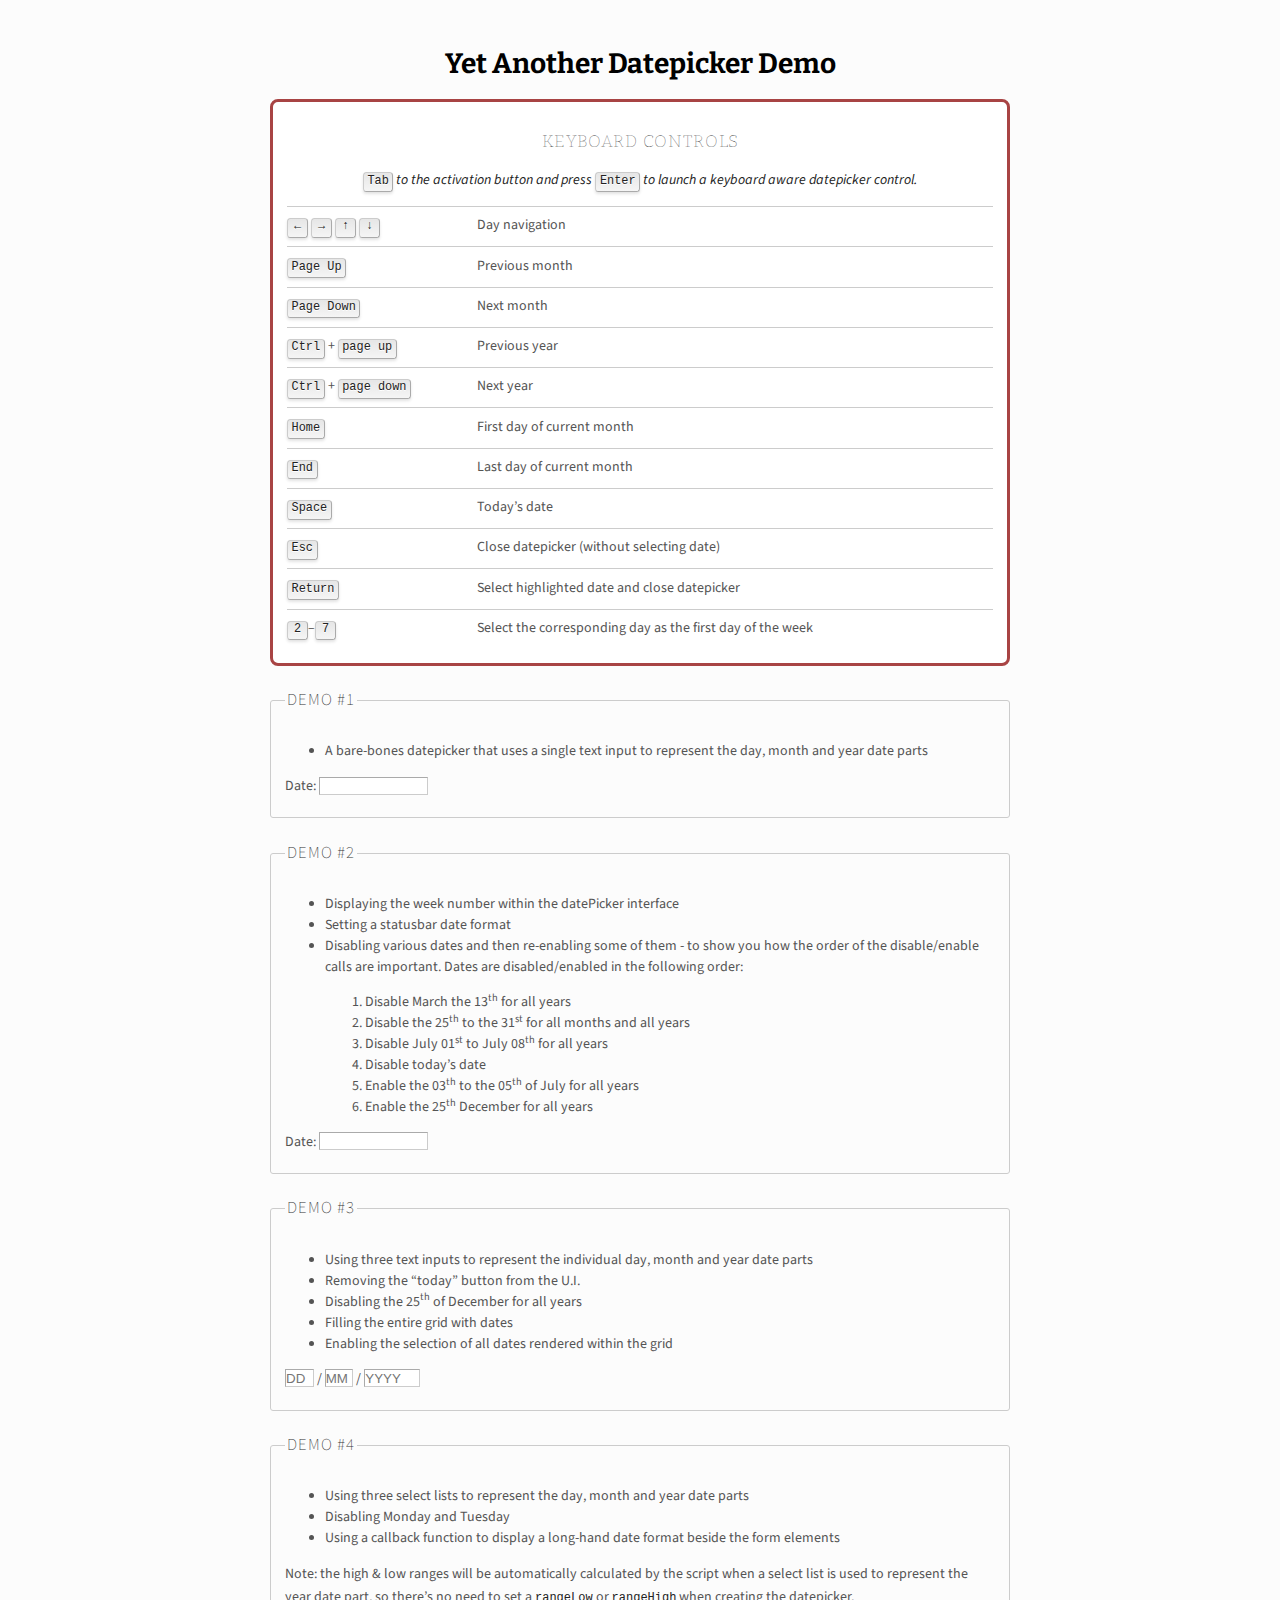
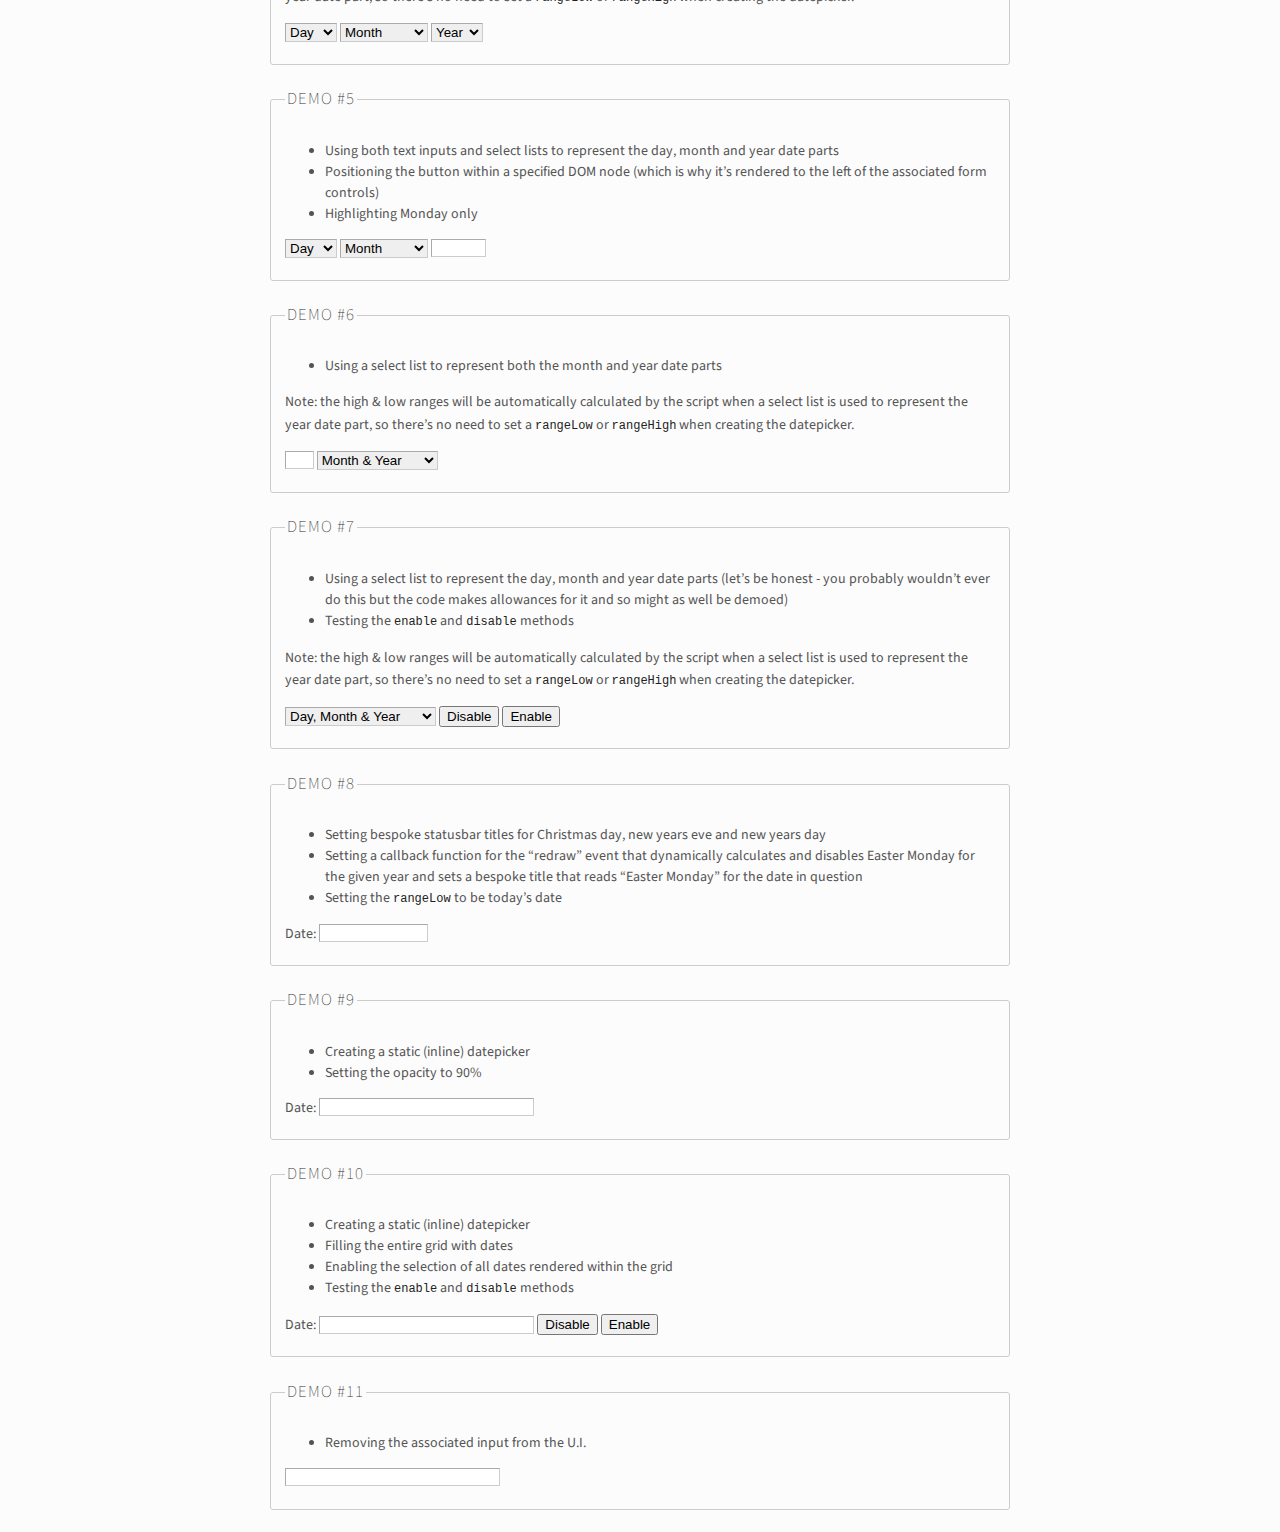
<file: lib/datepicker/index.html>
<!DOCTYPE html>
<html lang="en">
<head>
    <title>Yet Another Datepicker demo - a frequency decoder production</title>
    <meta charset="utf-8" />
    <!--

    Add the English language translation file

    -->
    <script src="./js/lang/en.js"></script>
    <!--

    Add the datepicker script and set the ARIA describedby property to point to
    the table that explains keyboard controls (by passing it in a JSON block
    within the script tag). Don't worry, you don't have to set the describedby
    parameter, I'm just showing you how it can be done.

    -->
    <script src="./js/datepicker.js">{"describedby":"fd-dp-aria-describedby"}</script>

    <!-- Styles for the demo -->
    <link href="./css/demo.css" rel="stylesheet" type="text/css" />
    <link href='http://fonts.googleapis.com/css?family=Bitter:400,700,400italic' rel='stylesheet' type='text/css'>
    <link href='http://fonts.googleapis.com/css?family=Source+Sans+Pro' rel='stylesheet' type='text/css'>

    <!-- Add the datepicker stylesheet -->
    <link href="./css/datepicker.css" rel="stylesheet" type="text/css" />
</head>
<body>
  <form method="post" action="">
    <h1>Yet Another Datepicker Demo</h1>
    <!-- The ARIA describedby property set above points to the following div -->
    <div id="fd-dp-aria-describedby">
      <h2>Keyboard Controls</h2>
      <p><kbd>Tab</kbd> to the activation button and press <kbd>Enter</kbd> to launch a keyboard aware datepicker control.</p>
      <table cellpadding="0" cellspacing="0" border="0">
        <tbody>
          <tr><td><kbd>&larr;</kbd> <kbd>&rarr;</kbd> <kbd>&uarr;</kbd> <kbd>&darr;</kbd></td><td>Day navigation</td></tr>
          <tr><td><kbd>Page Up</kbd></td><td>Previous month</td></tr>
          <tr><td><kbd>Page Down</kbd></td><td>Next month</td></tr>
          <tr><td><kbd>Ctrl</kbd> + <kbd>page up</kbd></td><td>Previous year</td></tr>
          <tr><td><kbd>Ctrl</kbd> + <kbd>page down</kbd></td><td>Next year</td></tr>
          <tr><td><kbd>Home</kbd></td><td>First day of current month</td></tr>
          <tr><td><kbd>End</kbd></td><td>Last day of current month</td></tr>
          <tr><td><kbd>Space</kbd></td><td>Today&#8217;s date</td></tr>
          <tr><td><kbd>Esc</kbd></td><td>Close datepicker (without selecting date)</td></tr>
          <tr><td><kbd>Return</kbd></td><td>Select highlighted date and close datepicker</td></tr>
          <tr><td><kbd>2</kbd>&ndash;<kbd>7</kbd></td><td>Select the corresponding day as the first day of the week</td></tr>
        </tbody>
      </table>
    </div>
    <!--

    DEMO #1

    -->
    <fieldset>
      <legend>Demo #1</legend>
      <ul>
        <li>A bare-bones datepicker that uses a single text input to represent the day, month and year date parts</li>
      </ul>
      <label for="demo-1">Date</label> <input type="text" class="w8em" id="demo-1" name="demo-1" value="" maxlength="10" />
    </fieldset>
    <script>
datePickerController.createDatePicker({
    // Associate the text input to a DD/MM/YYYY date format
    formElements:{"demo-1":"%d/%m/%Y"}
    });
    </script>
    <!--

    DEMO #2

    -->
    <fieldset>
      <legend>Demo #2</legend>
      <ul>
        <li>Displaying the week number within the datePicker interface</li>
        <li>Setting a statusbar date format</li>
        <li>
          Disabling various dates and then re-enabling some of them - to show you how the order of the disable/enable calls are important. Dates are disabled/enabled in the following order:
          <ol>
            <li>Disable March the 13<sup>th</sup> for all years</li>
            <li>Disable the 25<sup>th</sup> to the 31<sup>st</sup> for all months and all years</li>
            <li>Disable July 01<sup>st</sup> to July 08<sup>th</sup> for all years</li>
            <li>Disable today&#8217;s date</li>
            <li>Enable the 03<sup>th</sup> to the 05<sup>th</sup> of July for all years</li>
            <li>Enable the 25<sup>th</sup> December for all years</li>
          </ol>
        </li>
      </ul>
      <label for="demo-2">Date</label> <input type="text" class="w8em" id="demo-2" name="demo-2" value="" />
    </fieldset>
    <script>
// Create a few variables to pass to the datePicker
var disabledDates = {
    // Disable March the 13th for all years
    "****0313":1,
    // Disable the 25th to the 31st for all months and all years
    "******25":"******31",
    // Disable July 01st to July 08th for all years
    "****0701":"****0708"
    },
    enabledDates  = {
    // Enable the 03rd to the 05th of July for all years - this should
    // take precedence over the last disabled date rule declared above
    "****0703":"****0705",
    // Enable Christmas day for all years - this should take precedence
    // over the second disabled rule above
    "****1225":1
    };

    // Disable today's date
    disabledDates[datePickerController.dateToYYYYMMDDStr(new Date())] = 1;

// Create the datePicker
datePickerController.createDatePicker({
    // Associate the three text inputs to their date parts
    formElements:{"demo-2":"%d/%m/%Y"},
    // Show week numbers
    showWeeks:true,
    // Set a statusbar format
    statusFormat:"%l, %d%S %F %Y"
    });

// Disable the required dates
datePickerController.setDisabledDates("demo-2", disabledDates);
// Enable the required dates. As these have been set after the
// disabled dates they will take precedence.
datePickerController.setEnabledDates("demo-2", enabledDates);
    </script>
    <!--

    DEMO #3

    -->
    <fieldset>
      <legend>Demo #3</legend>
      <ul>
        <li>Using three text inputs to represent the individual day, month and year date parts</li>
        <li>Removing the &#8220;today&#8221; button from the U.I.</li>
        <li>Disabling the 25<sup>th</sup> of December for all years</li>
        <li>Filling the entire grid with dates</li>
        <li>Enabling the selection of all dates rendered within the grid</li>
      </ul>
      <input type="text" class="w2em" id="demo-3-dd" name="demo-3-dd" value="" maxlength="2" placeholder="DD" />
      /
      <input type="text" class="w2em" id="demo-3-mm" name="demo-3-mm" value="" maxlength="2" placeholder="MM" />
      /
      <input type="text" class="w4em" id="demo-3" name="demo-3" value="" maxlength="4" placeholder="YYYY" />
    </fieldset>
    <script>
datePickerController.createDatePicker({
    // Associate the three text inputs to their date parts
    formElements:{"demo-3":"%Y","demo-3-mm":"%m","demo-3-dd":"%d"},
    // Show the week numbers
    showWeeks:true,
    // Set a statusbar format
    statusFormat:"%l, %d%S %F %Y",
    // Remove the "Today" button
    noTodayButton:true,
    // Fill the entire grid with dates
    fillGrid:true,
    // Enable the selection of dates not within the current month
    // but rendered within the grid (as we used fillGrid:true)
    constrainSelection:false
    });
// Disable the 25th of December for all years
datePickerController.setDisabledDates("demo-3", {"****1225":1});
    </script>
    <!--

    DEMO #4

    -->
    <fieldset>
      <legend>Demo #4</legend>
      <ul>
        <li>Using three select lists to represent the day, month and year date parts</li>
        <li>Disabling Monday and Tuesday</li>
        <li>Using a callback function to display a long-hand date format beside the form elements</li>
      </ul>
      <p>Note: the high &amp; low ranges will be automatically calculated by the script when a select list is used to represent the year date part, so there&#8217;s no need to set a <code>rangeLow</code> or <code>rangeHigh</code> when creating the datepicker.</p>
      <select id="date-sel-dd" name="date-sel-dd">
        <option value="-1">Day</option>
        <option value="1">1st</option>
        <option value="2">2nd</option>
        <option value="3">3rd</option>
        <option value="4">4th</option>
        <option value="5">5th</option>
        <option value="6">6th</option>
        <option value="7">7th</option>
        <option value="8">8th</option>
        <option value="9">9th</option>
        <option value="10">10th</option>
        <option value="11">11th</option>
        <option value="12">12th</option>
        <option value="13">13th</option>
        <option value="14">14th</option>
        <option value="15">15th</option>
        <option value="16">16th</option>
        <option value="17">17th</option>
        <option value="18">18th</option>
        <option value="19">19th</option>
        <option value="20">20th</option>
        <option value="21">21st</option>
        <option value="22">22nd</option>
        <option value="23">23rd</option>
        <option value="24">24th</option>
        <option value="25">25th</option>
        <option value="26">26th</option>
        <option value="27">27th</option>
        <option value="28">28th</option>
        <option value="29">29th</option>
        <option value="30">30th</option>
        <option value="31">31st</option>
      </select>
      <select id="date-sel-mm" name="date-sel-mm">
        <option value="-1">Month</option>
        <option value="1">January</option>
        <option value="2">February</option>
        <option value="3">March</option>
        <option value="4">April</option>
        <option value="5">May</option>
        <option value="6">June</option>
        <option value="7">July</option>
        <option value="8">August</option>
        <option value="9">September</option>
        <option value="10">October</option>
        <option value="11">November</option>
        <option value="12">December</option>
      </select>
      <select id="date-sel" name="date-sel">
        <option value="-1">Year</option>
        <option value="1970">1970</option>
        <option value="1971">1971</option>
        <option value="1972">1972</option>
        <option value="1973">1973</option>
        <option value="1974">1974</option>
        <option value="1975">1975</option>
        <option value="1976">1976</option>
        <option value="1977">1977</option>
        <option value="1978">1978</option>
        <option value="1979">1979</option>
        <option value="1980">1980</option>
        <option value="1981">1981</option>
        <option value="1982">1982</option>
        <option value="1983">1983</option>
        <option value="1984">1984</option>
        <option value="1985">1985</option>
        <option value="1986">1986</option>
        <option value="1987">1987</option>
        <option value="1988">1988</option>
        <option value="1989">1989</option>
        <option value="1990">1990</option>
      </select>
      <!--

      A span to display the long-hand date format using the "showEnglishDate"
      function defined below

      -->
      <span id="date-sel-out"></span>
    </fieldset>
    <script type="text/javascript">
datePickerController.createDatePicker({
    formElements:{"date-sel":"%Y","date-sel-mm":"%n","date-sel-dd":"%j"},
    showWeeks:true,
    statusFormat:"%l, %d%S %F %Y",
    // Fill the entire grid with dates
    fillGrid:true,
    // Disable the selection of dates not within the current month
    // but rendered within the grid (as we used fillGrid:true)
    constrainSelection:true,
    // Set a final opacity of 90%
    finalOpacity:95,
    // Disable Monday (index =0) and Tuesday (index = 1)
    disabledDays:[1,1,0,0,0,0,0],
    // The function "showEnglishDate" is declared below
    callbackFunctions:{"create":[showEnglishDate],"dateset":[showEnglishDate]}
    });

// This is the actual function used by the "create" and "dateset" events
function showEnglishDate(argObj) {
    // Grab the span & get a more English-ised version of the selected date
    var spn = document.getElementById(argObj.id+"-out"),
        formattedDate = !argObj.date ? "Please select a valid date" : datePickerController.printFormattedDate(argObj.date, "%l, %d%S %F %Y", false);

    // Remove the current contents of the span
    while(spn.firstChild) {
        spn.removeChild(spn.firstChild);
    };

    // Add a new text node containing our formatted date
    spn.appendChild(document.createTextNode(formattedDate));
};
    </script>
    <!--

    DEMO #5

    -->
    <fieldset>
      <legend>Demo #5</legend>
      <ul>
        <li>Using both text inputs and select lists to represent the day, month and year date parts</li>
        <li>Positioning the button within a specified DOM node (which is why it&#8217;s rendered to the left of the associated form controls)</li>
        <li>Highlighting Monday only</li>
      </ul>
      <!--

      The datePicker button is created as a child of the following span

      -->
      <span id="demo-5-button"></span>
      <select id="demo-5-dd" name="demo-5-dd">
        <option value="-1">Day</option>
        <option value="1">1st</option>
        <option value="2">2nd</option>
        <option value="3">3rd</option>
        <option value="4">4th</option>
        <option value="5">5th</option>
        <option value="6">6th</option>
        <option value="7">7th</option>
        <option value="8">8th</option>
        <option value="9">9th</option>
        <option value="10">10th</option>
        <option value="11">11th</option>
        <option value="12">12th</option>
        <option value="13">13th</option>
        <option value="14">14th</option>
        <option value="15">15th</option>
        <option value="16">16th</option>
        <option value="17">17th</option>
        <option value="18">18th</option>
        <option value="19">19th</option>
        <option value="20">20th</option>
        <option value="21">21st</option>
        <option value="22">22nd</option>
        <option value="23">23rd</option>
        <option value="24">24th</option>
        <option value="25">25th</option>
        <option value="26">26th</option>
        <option value="27">27th</option>
        <option value="28">28th</option>
        <option value="29">29th</option>
        <option value="30">30th</option>
        <option value="31">31st</option>
      </select>
      <select id="demo-5-mm" name="demo-5-mm">
        <option value="-1">Month</option>
        <option value="1">January</option>
        <option value="2">February</option>
        <option value="3">March</option>
        <option value="4">April</option>
        <option value="5">May</option>
        <option value="6">June</option>
        <option value="7">July</option>
        <option value="8">August</option>
        <option value="9">September</option>
        <option value="10">October</option>
        <option value="11">November</option>
        <option value="12">December</option>
      </select>
      <input type="text" name="demo-5" id="demo-5" maxlength="4" class="w4em" />
      </fieldset>
      <script>
datePickerController.createDatePicker({
    formElements:{"demo-5":"%Y","demo-5-mm":"%n","demo-5-dd":"%j"},
    showWeeks:true,
    statusFormat:"%l, %d%S %F %Y",
    // Highlight Monday only
    highlightDays:[1,0,0,0,0,0,0],
    // Position the button in a wrapper span to the left of the input
    positioned:"demo-5-button"
    });
      </script>
      <!--

      DEMO #6

      -->
    <fieldset>
      <legend>Demo #6</legend>
      <ul>
        <li>Using a select list to represent both the month and year date parts</li>
      </ul>
      <p>Note: the high &amp; low ranges will be automatically calculated by the script when a select list is used to represent the year date part, so there&#8217;s no need to set a <code>rangeLow</code> or <code>rangeHigh</code> when creating the datepicker.</p>
      <input type="text" class="w2em" id="demo-6" name="demo-6" maxlength="2" />
      <select id="demo-6-1" name="demo-6-1">
        <option value="-1">Month &amp; Year</option>
        <option value="012008">January 2008</option>
        <option value="022008">February 2008</option>
        <option value="032008">March 2008</option>
        <option value="042008">April 2008</option>
        <option value="052008">May 2008</option>
        <option value="062008">June 2008</option>
        <option value="072008">July 2008</option>
        <option value="082008">August 2008</option>
        <option value="092008">September 2008</option>
        <option value="102008">October 2008</option>
        <option value="112008">November 2008</option>
        <option value="122008">December 2008</option>
      </select>
    </fieldset>
    <script>
datePickerController.createDatePicker({
    formElements:{"demo-6-1":"%m%Y","demo-6":"%d"},
    showWeeks:true,
    fillGrid:true,
    constrainSelection:false,
    statusFormat:"%l, %d%S %F %Y"
    });
    </script>
    <!--

    DEMO #7

    -->
    <fieldset>
      <legend>Demo #7</legend>
      <ul>
        <li>Using a select list to represent the day, month and year date parts (let&#8217;s be honest - you probably wouldn&#8217;t ever do this but the code makes allowances for it and so might as well be demoed)</li>
        <li>Testing the <code>enable</code> and <code>disable</code> methods</li>
      </ul>
      <p>Note: the high &amp; low ranges will be automatically calculated by the script when a select list is used to represent the year date part, so there&#8217;s no need to set a <code>rangeLow</code> or <code>rangeHigh</code> when creating the datepicker.</p>
      <select id="demo-7" name="demo-7">
        <option value="-1">Day, Month &amp; Year</option>
        <option value="01012008">01st January 2008</option>
        <option value="06022008">06th February 2008</option>
        <option value="09032008">09th March 2008</option>
        <option value="22042008">22nd April 2008</option>
        <option value="11052008">11th May 2008</option>
        <option value="11062008">11th June 2008</option>
        <option value="15072008">15th July 2008</option>
        <option value="28082008">28th August 2008</option>
        <option value="08092008">08th September 2008</option>
        <option value="12102008">12th October 2008</option>
        <option value="16112008">16th November 2008</option>
        <option value="17122008">17th December 2008</option>
      </select>
      <button onclick="datePickerController.disable('demo-7'); return false;">Disable</button> <button onclick="datePickerController.enable('demo-7'); return false;">Enable</button>
    </fieldset>
    <script>
datePickerController.createDatePicker({
    // Associate the select list above and set the date format to match
    // the options value
    formElements:{"demo-7":"%d%m%Y"},
    showWeeks:true,
    statusFormat:"%l, %d%S %F %Y"
    });
    </script>
    <!--

    DEMO #8

    -->
    <fieldset>
      <legend>Demo #8</legend>
      <ul>
        <li>Setting bespoke statusbar titles for Christmas day, new years eve and new years day</li>
        <li>Setting a callback function for the &#8220;redraw&#8221; event that dynamically calculates and disables Easter Monday for the given year and sets a bespoke title that reads &#8220;Easter Monday&#8221; for the date in question</li>
        <li>Setting the <code>rangeLow</code> to be today&#8217;s date</li>
      </ul>
      <label for="demo-8">Date</label>
      <input type="text" class="w8em" id="demo-8" name="demo-8" value="" />
    </fieldset>
    <script>
datePickerController.createDatePicker({
    formElements:{"demo-8":"%d/%m/%Y"},
    showWeeks:true,
    // Set a list of titles to use in the statusbar for specific dates
    bespokeTitles:{
        // The 25th of December for all years
        "****1225":"Christmas Day",
        // The 31st of December for all years
        "****1231":"New Years Eve",
        // The 1st of January for all years
        "****0101":"New Years Day"
        },
    statusFormat:"%l, %d%S %F %Y",
    // Set the rangeLow to be today's date
    //rangeLow:datePickerController.dateToYYYYMMDDStr(new Date()),
    rangeLow:new Date(),
    // Set a callback function for the redraw event
    callbackFunctions:{"redraw":[function(argObj) {

        // Dynamically calculate Easter Monday - I've forgotten where this code
        // was originally found and I don't even know if it returns a valid
        // result in all cases.

        // Only run the code if the month is March or April though
        if(+argObj.mm < 3 || +argObj.mm > 4) {
            return;
        };

        var y = argObj.yyyy,
            a=y%4,
            b=y%7,
            c=y%19,
            d=(19*c+15)%30,
            e=(2*a+4*b-d+34)%7,
            m=Math.floor((d+e+114)/31),
            g=(d+e+114)%31+1,
            yyyymmdd = y + "0" + m + String(g < 10 ? "0" + g : g),
            ret = {},
            titles = {};

        // Disable the date
        ret[yyyymmdd] = 1;
        datePickerController.addDisabledDates(argObj.id, ret);

        // Just for fun, also set an "Easter Monday" status bar title for the
        // date we just calculated
        ret[yyyymmdd] = "Easter Monday";

        datePickerController.addBespokeTitles(argObj.id, ret);

        }]}
    });
    </script>
    <!--

    DEMO #9

    -->
    <fieldset>
      <legend>Demo #9</legend>
      <ul>
        <li>Creating a static (inline) datepicker</li>
        <li>Setting the opacity to 90%</li>
      </ul>
      <label for="demo-9">Date</label>
      <input type="text" class="w16em" id="demo-9" name="demo-9" value="" />
    </fieldset>
    <script>
datePickerController.createDatePicker({
    formElements:{"demo-9":"%d/%m/%Y"},
    showWeeks:true,
    statusFormat:"%l, %d%S %F %Y",
    // We want an inline datepicker
    staticPos:true,
    // Set an opacity of 90%
    finalOpacity:90
    });
    </script>
    <!--

    DEMO #10

    -->
    <fieldset>
      <legend>Demo #10</legend>
      <ul>
        <li>Creating a static (inline) datepicker</li>
        <li>Filling the entire grid with dates</li>
        <li>Enabling the selection of all dates rendered within the grid</li>
        <li>Testing the <code>enable</code> and <code>disable</code> methods</li>
      </ul>
      <label for="demo-10">Date</label> <input type="text" class="w16em" id="demo-10" name="demo-10" value="" />
      <button onclick="datePickerController.disable('demo-10'); return false;">Disable</button> <button onclick="datePickerController.enable('demo-10'); return false;">Enable</button>
    </fieldset>
    <script>
datePickerController.createDatePicker({
    formElements:{"demo-10":"%d/%m/%Y"},
    showWeeks:true,
    statusFormat:"%l, %d%S %F %Y",
    staticPos:true,
    fillGrid:true,
    // Enable the selection of all dates rendered within the grid
    constrainSelection:false
    });
    </script>
    <!--

    DEMO #11

    -->
    <fieldset>
      <legend>Demo #11</legend>
      <ul>
        <li>Removing the associated input from the U.I.</li>
      </ul>
      <input type="text" class="w16em" id="demo-11" name="demo-11" value="" />
    </fieldset>
    <script>
datePickerController.createDatePicker({
    formElements:{"demo-11":"%d/%m/%Y"},
    showWeeks:true,
    statusFormat:"%l, %d%S %F %Y",
    staticPos:true,
    fillGrid:true,
    // Remove the associated input from the U.I.
    hideInput:true
    });
    </script>
  </form>
</body>
</html>
</file>
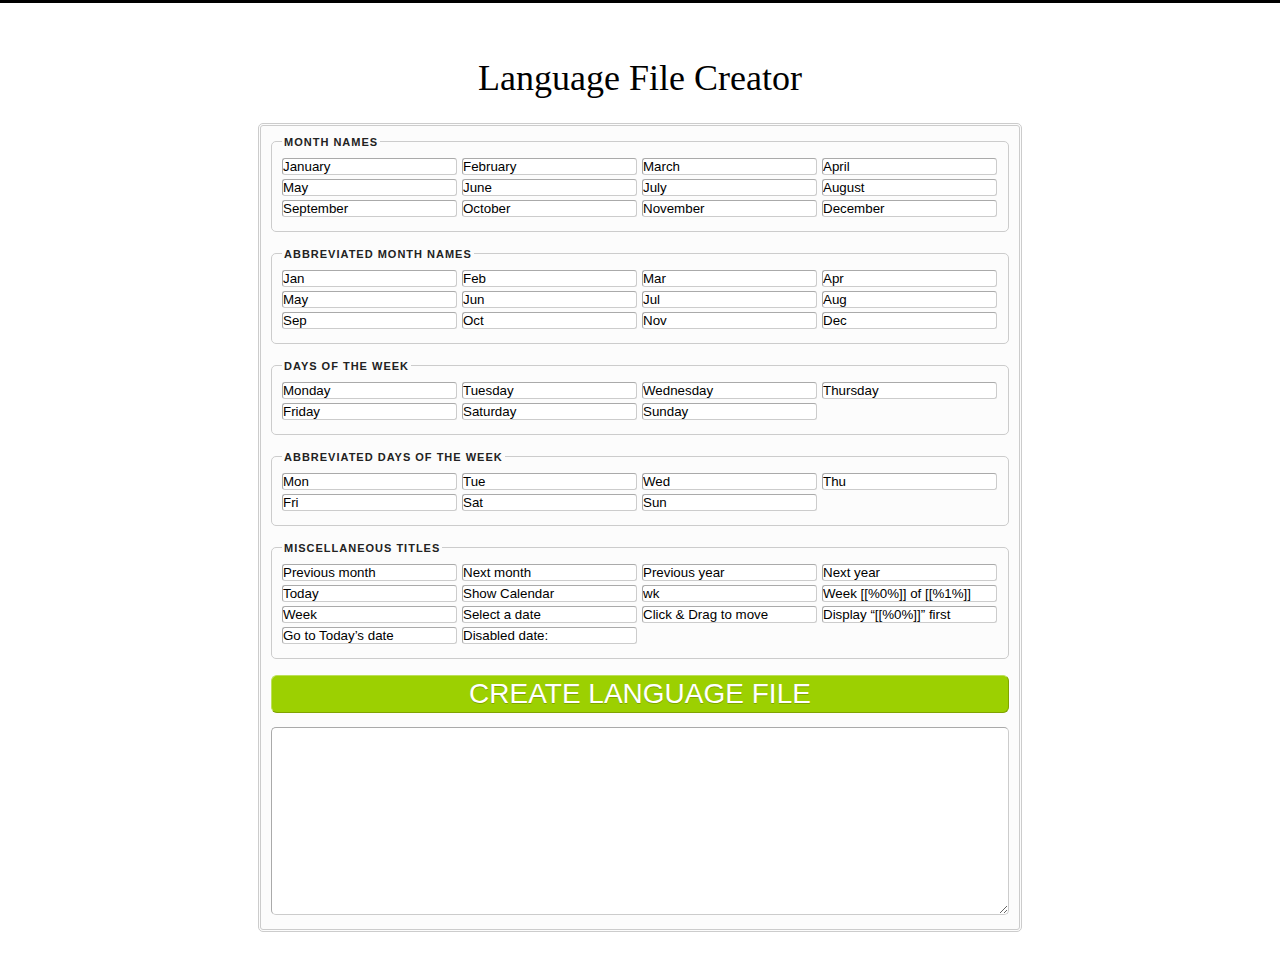
<file: lib/datepicker/language/index.html>
<!DOCTYPE html>
<html lang="en">
<head>
  <meta charset="utf-8" />
  <title>Language File Creator</title>
  <style>
body
    {
    padding:2em 0 2em 0;
    border:0;
    margin:0;
    text-align:center;
    font-size:16px;
    font-family: verdana,arial,sans-serif;
    color:#545454;
    min-width: 800px;
    background:#fff;
    border-top:3px solid #000;
    }
h1
    {
    font-weight:lighter;
    font-family:georgia, times new roman, times, georgia, palatino, serif;
    text-align:center;
    margin-top:0.6em;
    color:#000;
    font-size:36px;
    }
h2
    {
    font-weight:lighter;
    font-family:verdana,arial,sans-serif;
    text-align:center;
    margin-top:1em;
    color:#333;
    text-transform:uppercase;
    letter-spacing:1px;
    font-size:1.2em;
    } 
a:link,
a:visited
    {
    color:#333;
    text-decoration:underline;
    }
a:hover
    {
    color:#fff;
    text-decoration:none;
    background:#000;
    }
a:active
    {
    color:#000;
    text-decoration:underline;
    }
form
    {
    width:738px;
    background:#fcfcfc;
    border:3px double #ccc;
    text-align:left;
    padding:10px;
    margin:0 auto;
    border-radius:5px;
    }
input, textarea
    {
    background:#fff;
    float:left;
    width:173px;
    border:1px solid #ccc;
    border-top-color:#aaa;
    border-left-color:#aaa;
    padding:0;
    margin:0 5px 4px 0;
    border-radius:3px;
    }
textarea
    {
    width:736px;
    height:14em;
    float:none;
    margin:0;
    border-radius:5px;
    }
#doit
    {
    font-size:28px;
    background:#9cd001;
    border:1px solid #bce058;
    border-bottom-color:#80a300;
    border-right-color:#80a300;
    color:#fff;
    padding:4px 0;
    line-height:1;
    font-weight:normal;
    text-transform:uppercase;
    text-decoration:none;
    cursor:pointer;
    text-shadow:0 1px 0 #80a300;
    width:738px;
    clear:top;
    float:none;
    display:block;
    margin:0 0 0.5em 0;
    border-radius:6px;
    }
fieldset
    {
    border:1px solid #ccc;
    margin:0 0 1em 0;
    padding:10px 5px 10px 10px;
    border-radius:5px;
    }
legend
    {
    color:#222;
    font-size:11px;
    font-weight:bold;
    text-transform:uppercase;
    letter-spacing:1px;
    }
    </style>
    <script>
function safeVal(val) {
    var str = "";
    for(var i = 0, c; c = val.charAt(i); i++) {
        if(/^([a-zA-Z0-9\s\[\]%])$/.test(c)) {
            str += c;
        } else {
            c = c.charCodeAt(0).toString(16).toUpperCase();
            while(c.length<4) c = "0" + c;
            str += "\\u" + c;
        };
    };
    return str;
};

var texts = {
    fullMonths:["January","February","March","April","May","June","July","August","September","October","November","December"],
    monthAbbrs:["Jan","Feb","Mar","Apr","May","Jun","Jul","Aug","Sep","Oct","Nov","Dec"],
    fullDays:  ["Monday","Tuesday","Wednesday","Thursday","Friday","Saturday","Sunday"],
    dayAbbrs:  ["Mon","Tue","Wed","Thu","Fri","Sat","Sun"],
    titles:    ["Previous month","Next month","Previous year","Next year", "Today", "Show Calendar", "wk", "Week [[%0%]] of [[%1%]]", "Week", "Select a date", "Click \u0026 Drag to move", "Display \u201C[[%0%]]\u201D first", "Go to Today\u2019s date", "Disabled date:"]
};

var titleTrad = {
    "fullMonths":"Month Names",
    "monthAbbrs":"Abbreviated month names",
    "titles":"Miscellaneous titles",
    "dayAbbrs":"Abbreviated days of the week",
    "fullDays":"Days of the week"
};

var fs = document.createElement('fieldset'),
    lg = document.createElement('legend'),
    ip = document.createElement('input'),
    fm = document.createElement('form'),
    ta = document.createElement('textarea'),
    fsc, ipc, lgc, parts;
    
fm.onsubmit = function() {
    var out = [], parts, txt, inp, vals;  
          
    for(textType in texts) {
        txt     = "\n" + textType + ":[";
        parts   = texts[textType];
        vals    = [];
        
        for(var i = 0, pt; pt = parts[i]; i++) {
            vals.push('"' + safeVal(document.getElementById(textType + "_" + i).value) + '"');
        };
        
        txt += vals.join(", ") + "]";
        
        out.push(txt);
    };
    
    ta.value = "/* Please save this as a Javascript file using the appropriate two letter (e.g. fr.js) or four letter (e.g. pt-br.js) language code and send it to frequency.decoder at gmail (dot com) - thanks! */\n\nvar fdLocale = {\n/* Uncomment the following line if the first day of the week does not start on Monday */\n//firstDayOfWeek:0," + out.join(",") + "};\ntry { if(\"datePickerController\" in window) { datePickerController.loadLanguage(); }; } catch(err) {};";
    
    return false;
};

fm.action = "";
fm.method = "post"; 

for(textType in texts) {
    fsc = fs.cloneNode(true);
    lgc = lg.cloneNode(true);
    
    lgc.appendChild(document.createTextNode(titleTrad[textType]));
    fsc.appendChild(lgc);
    
    parts = texts[textType];
    
    for(var i = 0, pt; pt = parts[i]; i++) {
        ipc = ip.cloneNode(true);
        ipc.type = "text";
        ipc.id = textType + "_" + i;
        ipc.value = pt;
        ipc.onfocus = function() {
            var parts = this.id.split("_"),
            deftxt = texts[parts[0]][parts[1]];
                
            if(this.value == deftxt) {
                this.value = "";
            };
        };
        ipc.onblur = function() {
            if(this.value) {
                return;
            };
            
            var parts = this.id.split("_"),
                deftxt = texts[parts[0]][parts[1]];
            
            this.value = deftxt;
        };
        fsc.appendChild(ipc);
    };
    
    fm.appendChild(fsc);
}; 

ip.type = "submit";
ip.value = "Create Language File";
ip.id = "doit";
fm.appendChild(ip);

ta.id = "result";
fm.appendChild(ta);
 
window.onload = function() {
    document.body.appendChild(fm);
};

    </script>
</head>
<body>
  <h1>Language File Creator</h1>
</body>
</html>
</file>
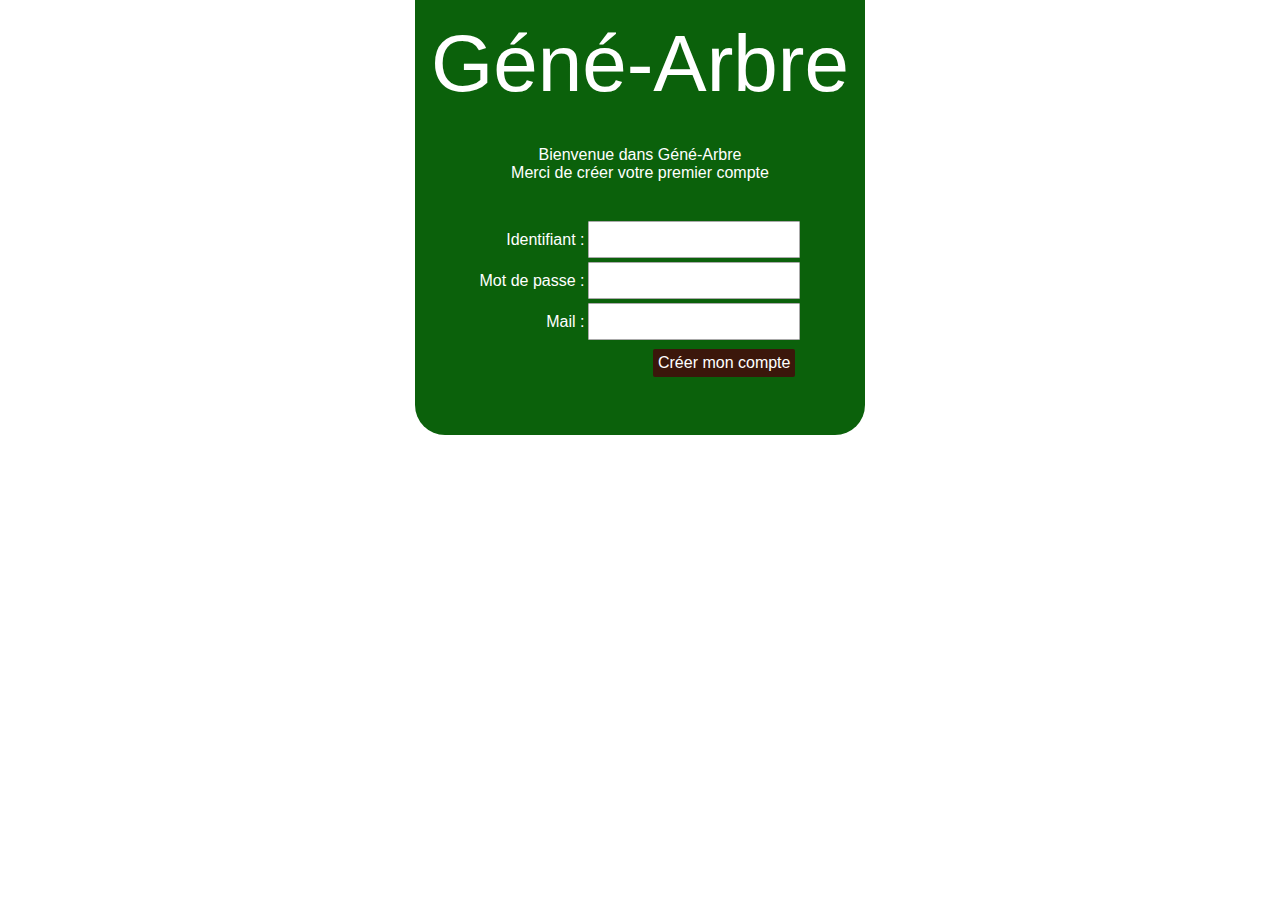
<file: template/first_create_user.html>
<!DOCTYPE html>
<html>
	<head>
		<title>G&eacute;n&eacute;-Arbre | Bienvenue</title>
		<link rel="stylesheet" type="text/css" href="../css/commun.css">
		<link rel="stylesheet" type="text/css" href="../css/identification.css">
		<link rel="stylesheet" type="text/css" href="../css/commun.css">

		<link rel="icon" type="image/png" href="../../image/favicon.png" />
	</head>
	<body>
		<div id="div_identification">
			<br>
			<span id="euro">G&eacute;n&eacute;-Arbre</span>
			<br><br><br>
			Bienvenue dans G&eacute;n&eacute;-Arbre
			<br>
			Merci de cr&eacute;er votre premier compte
			<br><br><br>
			<form method="POST" action="./traitement/user.php?fonction=first_create">
				<table>
					<tr>
						<td>
							Identifiant : 
						</td>
						<td>
							<input type="text" id="txt_login" name="txt_login">
						</td>
					</tr>
					<tr>
						<td>
							Mot de passe : 
						</td>
						<td>
							<input type="password" id="txt_password" name="txt_password">
						</td>
					</tr>
					<tr>
						<td>
							Mail : 
						</td>
						<td>
							<input type="text" id="txt_mail" name="txt_mail">
						</td>
					</tr>
					<tr>
						<td></td>
						<td>
							<input type="submit" value="Cr&eacute;er mon compte">
						</td>
					</tr>
				</table>
			</form>
		<div>
	</body>
</html>
</file>
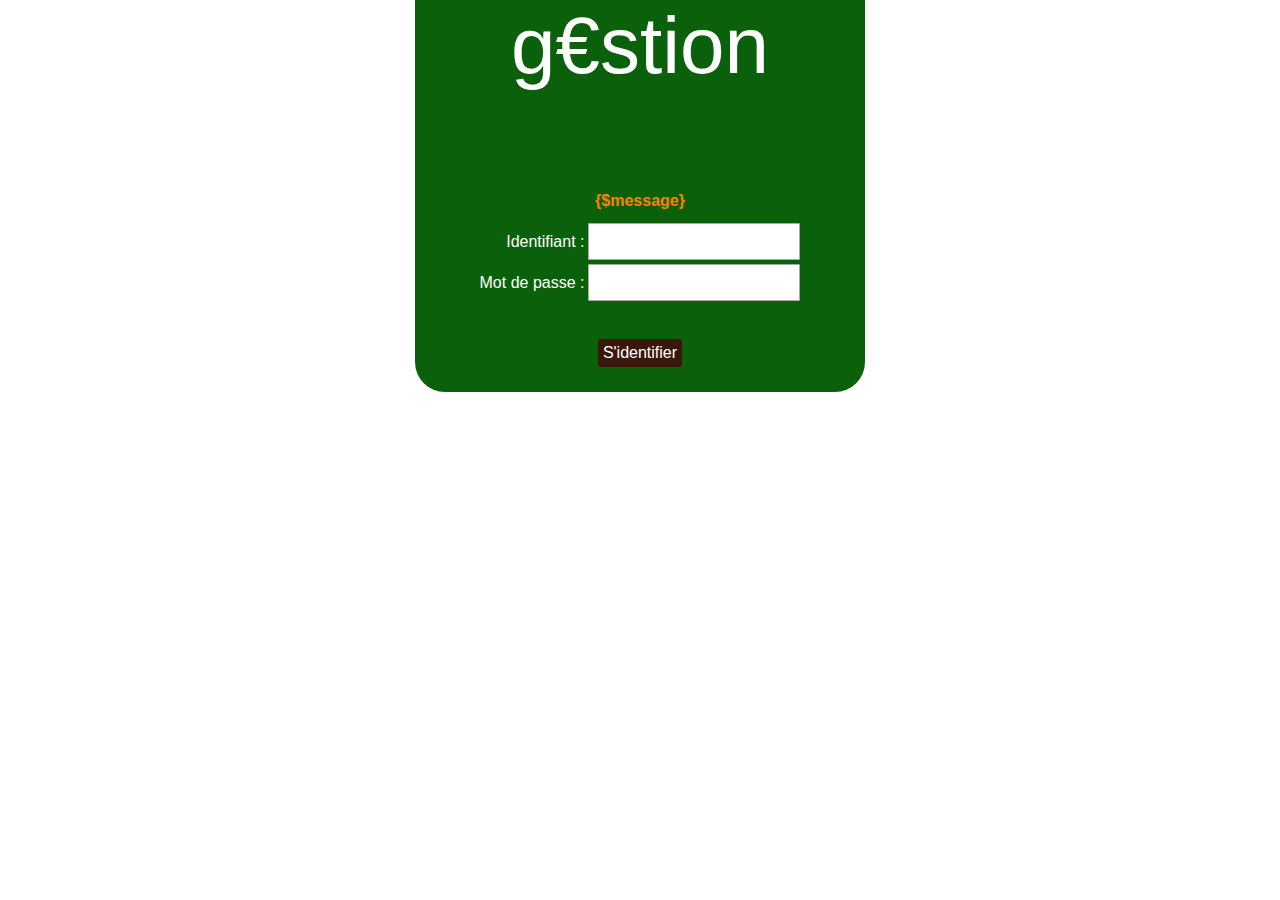
<file: template/identification.html>
<!DOCTYPE html>
<html>
	<head>
		<title>G&euro;stion | Identification</title>
		<link rel="stylesheet" type="text/css" href="../css/identification.css">
		<link rel="stylesheet" type="text/css" href="../css/commun.css">

		<link rel="icon" type="image/png" href="../../image/favicon.png" />

		<script src="../lib/js/ajax.js" type="text/javascript" charset="utf-8"></script>
		<script src="../js/dialogue.js" type="text/javascript" charset="utf-8"></script>
		<script src="../js/formulaire.js" type="text/javascript" charset="utf-8"></script>
	</head>
	<body>
		<div id="div_identification">
			<span id="euro">g&euro;stion</span>
			<div id="message">{$message}</div>
			<div id="form_connexion">
				<table>
					<tr>
						<td>
							Identifiant : 
						</td>
						<td>
							<input type="text" id="txt_login" name="txt_login" data-type="string" data-label="L'identifiant"/>
						</td>
					</tr>
					<tr>
						<td>
							Mot de passe : 
						</td>
						<td>
							<input type="password" id="txt_password" name="txt_password" data-type="string" data-label="Le mot de passe"/>
						</td>
					</tr>
				</table>
				<button id="btn_connexion">S'identifier</button>
			</div>
		</div>
		<script src="../js/identification.js" type="text/javascript" charset="utf-8"></script>
	</body>
</html>
</file>
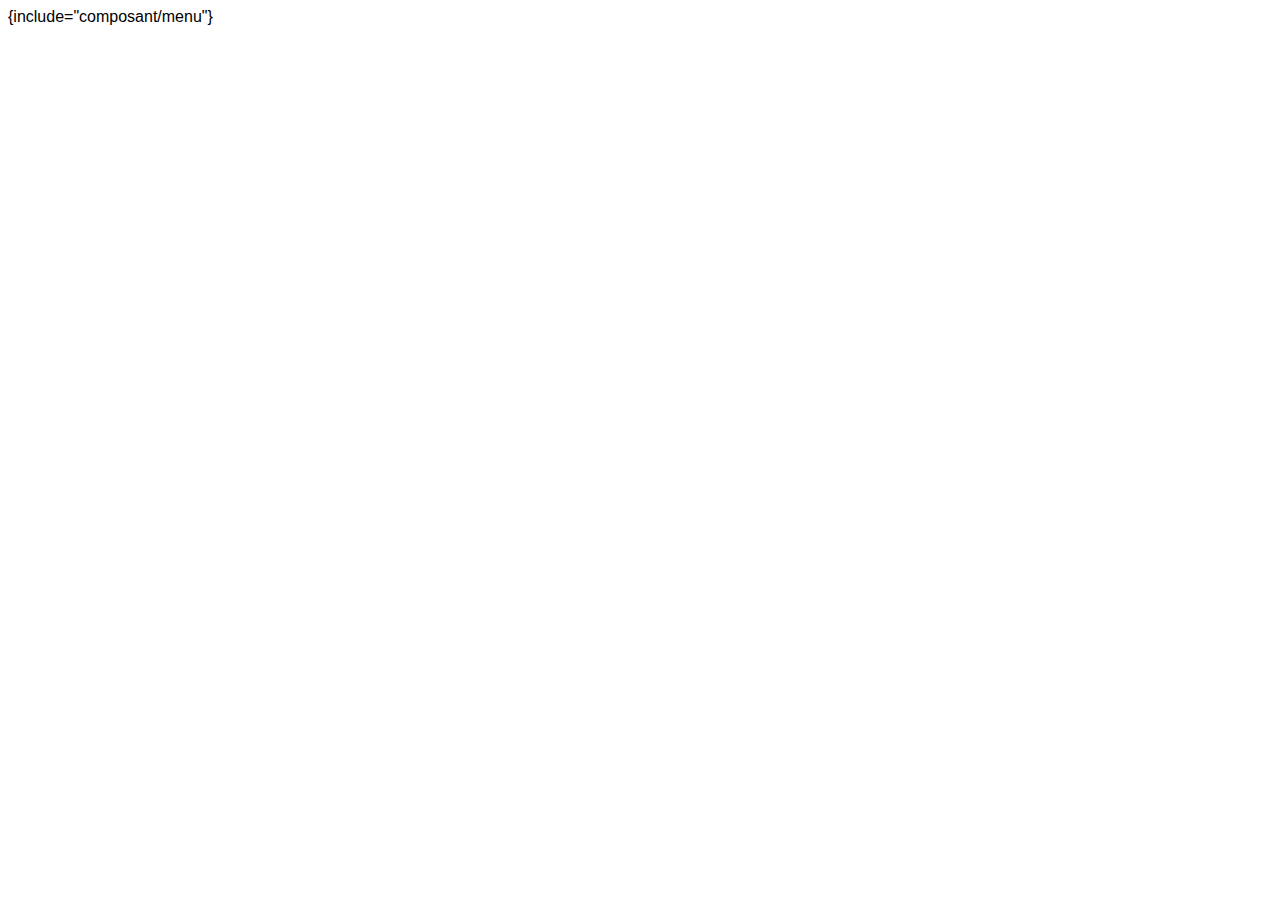
<file: template/composant/head.html>
<!DOCTYPE html>
<html lang="fr">
	<head>
		<title>{$title}</title>
		<meta charset="utf-8">
		
		<link rel="icon" type="image/png" href="../../image/favicon.png" />

		<!-- IMPORT CSS COMMUN-->
		<link rel="stylesheet" type="text/css" href="../../css/commun.css">
		<link rel="stylesheet" type="text/css" href="../../css/menu.css">

		<!-- IMPORT JAVASCRIPT COMMUN-->
		<script src="../../lib/js/ajax.js" type="text/javascript" charset="utf-8"></script>
		<script src="../../js/dialogue.js" type="text/javascript" charset="utf-8"></script>
		<script src="../../js/formulaire.js" type="text/javascript" charset="utf-8"></script>
		<script src="../../js/tableau.js" type="text/javascript" charset="utf-8"></script>

	</head>
	<body>
		{include="composant/menu"}
</file>
<file: lib/datepicker/css/demo.css>
body
    {
    padding:2em 0 0 0;
    border:0;
    margin:0;
    text-align:center;
    font-size:14px;
    font-family: 'Source Sans Pro', "HelveticaNeue-Light", "Helvetica Neue Light", "Helvetica Neue", Helvetica, Arial, "Lucida Grande", sans-serif;
    color:#545454;
    min-width: 800px;
    background:#fcfcfc;
    }
sub,
sup {
    font-size: 75%;
    line-height: 0;
    position: relative;
    vertical-align: baseline;
}
sup {
    top: -0.5em;
}
sub {
    bottom: -0.25em;
}
ol
    {
    margin-top:1em;
    }
li
    {
    line-height:1.5em;
    }
p
    {
    line-height:1.6em;
    margin:0 0 1em 0;
    }
h1, h2, h3, h4
    {
    font-family:Bitter, georgia, serif;
    }
h4
    {
    font-weight:normal;
    }
h1
    {
    text-align:center;
    color:#000;
    }
h2,
legend
    {
    font-weight:lighter;
    text-align:center;
    color:#333;
    text-transform:uppercase;
    letter-spacing:1px;
    font-size:1.2em;
    line-height:1.5em;
    }
fieldset legend
    {
    text-align:left;
    }
code
    { 
    font-family:'andale mono', 'lucida console', 'courier new', monospace;
    font-size:12px;
    color:#222;
    text-transform:none;
    }
kbd
    {
    display: inline;
    display: inline-block;
    min-width:1em;
    padding:.2em .3em .3em .3em;
    font: normal .85em/1em Monaco, "Bitstream Vera Sans Mono", 'andale mono', 'lucida console', 'courier new', monospace;
    text-align: center;   		
    text-decoration: none;
    -webkit-border-radius: .3em;
       -moz-border-radius: .3em;
            border-radius: .3em;  	
    cursor: default;
    -webkit-user-select: none;
       -moz-user-select: none;
            user-select: none;
    background: rgb(230, 230, 230);
    background: -webkit-gradient(linear, left top, left bottom, from(rgb(230,230,230)), to(rgb(245,245,245)));
    background: -moz-linear-gradient(top, rgb(230,230,230), rgb(245,245,245));
    background: -ms-linear-gradient(top, rgb(230,230,230), rgb(245,245,245));
    background: -o-linear-gradient(top, rgb(230,230,230), rgb(245,245,245));
    background: linear-gradient(top, rgb(230,230,230), rgb(245,245,245));
    color:#222;
    text-shadow: 0 1px 0 rgb(255,255,255);
    border:1px solid #ccc;
    border-right:1px solid #aaa;
    border-bottom:1px solid #aaa;
    -webkit-box-shadow: 0 2px 3px rgba(220,220,220,.8);
       -moz-box-shadow: 0 2px 3px rgba(220,220,220,.8);
            box-shadow: 0 2px 3px rgba(220,220,220,.8);
    }
a
    {
    font-weight:normal;
    outline:none;
    }
a:link,
a:visited
    {
    color:#333;
    text-decoration:underline;
    }
a:hover
    {
    color:#fff;
    text-decoration:none;
    background:#000;
    }
a:active
    {
    color:#000;
    text-decoration:underline;
    }
form
    {
    width:740px;
    text-align:left;
    margin:0 auto;
    -webkit-border-radius:5px;
    -moz-border-radius:5px;
    border-radius:5px;
    }
fieldset
    {
    display:block;
    margin:0;
    padding:1em 1em 1.5em 1em;
    -webkit-border-radius:3px;
    -moz-border-radius:3px;
    border-radius:3px;
    }
form > fieldset
    {
    border:1px solid #ccc;
    margin:0 0 1.6em 0;
    }
label
    {
    line-height:1em;
    margin:0;
    font-weight:normal;
    color:#545454;
    display:inline;
    }
label:after
    {
    content: ": ";
    }
fieldset input
    {
    margin:0;
    padding:0;
    border:1px solid #ccc;
    border-top-color:#aaa;
    border-left-color:#aaa;
    height:1.2em;
    }
select
    {
    margin:0;
    border:1px solid #ccc;
    border-top-color:#aaa;
    border-left-color:#aaa;
    position:relative;
    }
option.alt
    {
    background:#eee;
    }
.w2em
    {
    width:2em;
    }
.w4em
    {
    width:4em;
    }
.w8em
    {
    width:8em;
    }
.w16em
    {
    width:16em;
    }
#fd-dp-aria-describedby
    {
    padding:1em;
    border:3px solid #a84444;
    background:#fff;
    -webkit-border-radius:8px;
    -moz-border-radius:8px;
    border-radius:8px;
    margin-bottom:1.6em;
    }
#fd-dp-aria-describedby table
    {
    width:100%;
    margin-bottom:0;
    border:0;
    }
#fd-dp-aria-describedby td
    {
    padding:0.6em 0;
    border-top:1px solid #ccc;
    vertical-align:top;
    text-align:left;
    }
#fd-dp-aria-describedby p,
.asusual
    {
    color:#222;
    text-align:center;
    font-style:oblique;
    }
#date-sel-out
    {
    color:888;
    margin-left:1.5em;
    font-style:oblique;
    }
</file>
<file: lib/datepicker/css/datepicker.css>
/*
    Unminified development version of the datepicker stylesheet. Please use the
    minified version in production - remember to run a find/replace on the
    minified file to update the image locations to suit your installation - more
    info can be found in the header of the minified file.
    
    F.Y.I: Here's the HTML produced for each instance of the datePicker, in this
    case associated with a form element having an id of "demo-1"
    
<div id="fd-demo-1" class="date-picker drag-enabled" aria-describedby="fd-dp-aria-describedby" aria-labelledby="demo-1_label" aria-hidden="false" role="application" dir="ltr">
    <div>
        <table class="date-picker-table" role="grid">
            <thead class="date-picker-thead">
                <tr role="presentation">
                    <th class="date-picker-title drag-enabled" colspan="7"><span class="month-display drag-enabled">January&nbsp;</span><span class="year-display drag-enabled">2013</span></th>
                </tr>
                <tr role="presentation">
                    <th><span class="prev-but prev-year" id="demo-1-prev-year-but" title="Previous year">«</span></th>
                    <th><span class="prev-but prev-month" id="demo-1-prev-month-but" title="Previous month">‹</span></th>
                    <th colspan="3"><span class="today-but fd-disabled" id="demo-1-today-but" title="">Today</span></th>
                    <th><span class="next-but next-month" id="demo-1-next-month-but" title="Next month">›</span></th>
                    <th><span class="next-but next-year" id="demo-1-next-year-but" title="Next year">»</span></th>
                </tr>
                <tr>
                    <th class="date-picker-day-header" scope="col" role="columnheader" id="demo-1-col-0" title="Monday">Mon</th>
                    <th class="date-picker-day-header" scope="col" role="columnheader" id="demo-1-col-1" title="Tuesday"><span class="fd-day-header" title="Tuesday">Tue</span></th>
                    <th class="date-picker-day-header" scope="col" role="columnheader" id="demo-1-col-2" title="Wednesday"><span class="fd-day-header" title="Wednesday">Wed</span></th>
                    <th class="date-picker-day-header" scope="col" role="columnheader" id="demo-1-col-3" title="Thursday"><span class="fd-day-header" title="Thursday">Thu</span></th>
                    <th class="date-picker-day-header" scope="col" role="columnheader" id="demo-1-col-4" title="Friday"><span class="fd-day-header" title="Friday">Fri</span></th>
                    <th class="date-picker-day-header date-picker-highlight" scope="col" role="columnheader" id="demo-1-col-5" title="Saturday"><span class="fd-day-header" title="Saturday">Sat</span></th>
                    <th class="date-picker-day-header date-picker-highlight" scope="col" role="columnheader" id="demo-1-col-6" title="Sunday"><span class="fd-day-header" title="Sunday">Sun</span></th>
                </tr>
            </thead>
            <tbody>
                <tr role="row">
                    <td aria-describedby="demo-1-col-0" aria-selected="false" role="gridcell" class="date-picker-unused" title="">&nbsp;</td>
                    <td aria-describedby="demo-1-col-1" aria-selected="false" role="gridcell" title="January 01, 2013" class="day-1 cell-1 cd-20130101 yyyymm-201301 mmdd-0101">1</td>
                    <td aria-describedby="demo-1-col-2" aria-selected="false" role="gridcell" title="January 02, 2013" class="day-2 cell-2 cd-20130102 yyyymm-201301 mmdd-0102">2</td>
                    <td aria-describedby="demo-1-col-3" aria-selected="false" role="gridcell" title="January 03, 2013" class="day-3 cell-3 cd-20130103 yyyymm-201301 mmdd-0103">3</td>
                    <td aria-describedby="demo-1-col-4" aria-selected="false" role="gridcell" title="January 04, 2013" class="day-4 cell-4 cd-20130104 yyyymm-201301 mmdd-0104">4</td>
                    <td aria-describedby="demo-1-col-5" aria-selected="false" role="gridcell" title="January 05, 2013" class="day-5 cell-5 cd-20130105 yyyymm-201301 mmdd-0105 date-picker-highlight">5</td>
                    <td aria-describedby="demo-1-col-6" aria-selected="false" role="gridcell" title="January 06, 2013" class="day-6 cell-6 cd-20130106 yyyymm-201301 mmdd-0106 date-picker-highlight">6</td>
                </tr>
                <tr role="row">
                    <td aria-describedby="demo-1-col-0" aria-selected="false" role="gridcell" title="January 07, 2013" class="day-0 cell-7 cd-20130107 yyyymm-201301 mmdd-0107">7</td>
                    <td aria-describedby="demo-1-col-1" aria-selected="false" role="gridcell" title="January 08, 2013" class="day-1 cell-8 cd-20130108 yyyymm-201301 mmdd-0108">8</td>
                    <td aria-describedby="demo-1-col-2" aria-selected="false" role="gridcell" title="January 09, 2013" class="day-2 cell-9 cd-20130109 yyyymm-201301 mmdd-0109">9</td>
                    <td aria-describedby="demo-1-col-3" aria-selected="false" role="gridcell" title="January 10, 2013" class="day-3 cell-10 cd-20130110 yyyymm-201301 mmdd-0110">10</td>
                    <td aria-describedby="demo-1-col-4" aria-selected="false" role="gridcell" title="January 11, 2013" class="day-4 cell-11 cd-20130111 yyyymm-201301 mmdd-0111">11</td>
                    <td aria-describedby="demo-1-col-5" aria-selected="false" role="gridcell" title="January 12, 2013" id="demo-1-date-picker-hover" class="day-5 cell-12 cd-20130112 yyyymm-201301 mmdd-0112 date-picker-today date-picker-highlight date-picker-hover" tabindex="0">12</td>
                    <td aria-describedby="demo-1-col-6" aria-selected="false" role="gridcell" title="January 13, 2013" class="day-6 cell-13 cd-20130113 yyyymm-201301 mmdd-0113 date-picker-highlight">13</td>
                </tr>
                
                ... snip ...
                
            </tbody>
        </table>
    </div>
</div>

*/

/*
    Hide the datepickers associated input by using a className
*/
.fd-hidden-input
    {
    display:none;
    }
/*
    Screen reader class - used to hide spans inside each cell from the visual
    display. See: http://webaim.org/techniques/css/invisiblecontent/
*/
.fd-screen-reader
    {
    position:absolute;
    left:-999em;
    top:auto;
    width:1px;
    height:1px;
    overflow:hidden;
    -moz-outline: 0 none;
         outline: 0 none;
    } 
/*
    The wrapper div
*/
.date-picker
    {
    position:absolute;
    z-index:9999;
    text-align:center;
    /* 
    Change the font-size to suit your needs. The following line is for the demo
    that has a 14px font-size defined on the body tag.

    All other rules are "em" based and inherit from the font-size set here.
    */
    font:900 0.8em/1em "HelveticaNeue-Light", "Helvetica Neue Light", "Helvetica Neue", Helvetica, Verdana, Arial, "Lucida Grande", sans-serif;
    background:transparent;
    -webkit-user-select:none;
       -moz-user-select:none;
        -ms-user-select:none;
         -o-user-select:none;
            user-select:none;
    /*
    Set the fade in/out animation time here. This is used for browsers that
    support CSS transitions. Non-supporting browsers receive the fade effect
    using a Javascript fallback.
    */
    opacity:1;
    -webkit-transition:opacity .75s ease-in-out;
       -moz-transition:opacity .75s ease-in-out;
        -ms-transition:opacity .75s ease-in-out;
         -o-transition:opacity .75s ease-in-out;
            transition:opacity .75s ease-in-out;
    }
.date-picker div
    {
    border:1px solid rgba(255, 255, 255, 0.8);
    border-radius:0.8em;
    }
/*
    The following rule is used whenever CSS Animations are supported by the
    browser
*/
.date-picker.fd-dp-fade
    {
    opacity:0;
    }
/*
    Styles for the static datePickers
*/
.static-datepicker
    {
    position:relative;
    top:5px;
    left:0;
    margin-bottom:1.5em;
    }
/*
    The iframe hack to cover selectlists in IE6
*/
.iehack
    {
    position:absolute;
    background:#fff;
    z-index:9998;
    padding:0;
    margin:0;
    border:0;
    display:none;
    }
/*
    The activation "button" created beside each input for popup datePickers
*/
.date-picker-control span
    {
    display:block;
    width:18px;
    height:18px;
    overflow:hidden;
    margin:auto 0;
    resize:none;
    outline:none;
    }
/*
    The hover effect on the activation button
*/
.date-picker-button-active span,
.date-picker-control:focus span,
.date-picker-control:hover span,
.date-picker-control:active span
    {
    outline:none;
    box-shadow:0 0 5px rgba(40, 130, 170, 0.7);
    border-radius:2px;
    }
/*
    A base64 encoded image-sprite is used for the activation button. IE6 and 7
    get fed "normal" png images within the rule that follows.
*/
.date-picker-control:link,
.date-picker-control:visited
    {
    position:relative;
    display: -moz-inline-box;
    border:0 none;
    padding:0;
    margin:0 4px;
    background-color:transparent;
    background-image:url([data-uri]);
    background-repeat:no-repeat;
    background-position:0 -72px;
    min-width:18px;
    line-height:1;
    cursor:pointer;
    visibility:visible;
    text-decoration:none;
    vertical-align:text-bottom;
    resize:none;
    }
/*
    IE6 & 7 fed "normal" png images
*/
.oldie .date-picker-control:link,
.oldie .date-picker-control:visited
    {
    /*
    IE7 gets a non-base64 encoded image sprite of the base64 encoded image
    declared above. That's all you have to do for IE7 support as it inherits
    the background-position declarations used to reposition the sprite
    */
    *background-image:url(http://www.yourdomain.com/the/path/to/the/images/datepicker-sprite.png);
    /*
    IE6 gets the filter treatment and an individual image for each animation
    state. This pattern is repeated for all other image-based rules within the
    stylesheet
    */
    _background-image:none;
    _filter:progid:DXImageTransform.Microsoft.AlphaImageLoader(enabled=true,sizingMethod=crop,src='http://www.yourdomain.com/the/path/to/the/images/datepicker-normal.png');        
    }
/*
    If the datepicker has a valid date then use a different icon for the
    activation button to let the user know. It's a little detail but it's the
    little things in life etc
*/
.date-picker-dateval:link,
.date-picker-dateval:visited
    {
    background-position:0 -108px;
    }
/*
    Again, IE6 gets a "normal" png image from the server. Rinse, repeat.
*/
.oldie .date-picker-dateval:link,
.oldie .date-picker-dateval:visited
    {
    _filter:progid:DXImageTransform.Microsoft.AlphaImageLoader(enabled=true,sizingMethod=crop,src='http://www.yourdomain.com/the/path/to/the/images/datepicker-selected.png');        
    }
/*
    Hover states etc for the activation button
*/
.date-picker-button-active:link,
.date-picker-button-active:visited,
.date-picker-control:focus,
.date-picker-control:hover,
.date-picker-control:active
    {
    background-position:0 0;
    }
/*
    IE 6 activation button hover states
*/
.oldie .date-picker-button-active:link,
.oldie .date-picker-button-active:visited,
.oldie .date-picker-control:focus,
.oldie .date-picker-control:hover,
.oldie .date-picker-control:active
    {
    _filter:progid:DXImageTransform.Microsoft.AlphaImageLoader(enabled=true,sizingMethod=crop,src='http://www.yourdomain.com/the/path/to/the/images/datepicker-focused.png');             
    }
/*
    Disabled activation button
*/
.date-picker-control-disabled:link,
.date-picker-control-disabled:visited,
.date-picker-control-disabled:hover,
.date-picker-control-disabled:active
    {
    background-position:0 -36px;
    cursor:default;
    }
/*
    IE 6 disabled activation button
*/
.oldie .date-picker-control-disabled:link,
.oldie .date-picker-control-disabled:visited,
.oldie .date-picker-control-disabled:hover,
.oldie .date-picker-control-disabled:active
    {
    _filter:progid:DXImageTransform.Microsoft.AlphaImageLoader(enabled=true,sizingMethod=crop,src='http://www.yourdomain.com/the/path/to/the/images/datepicker-disabled.png');                       
    }
.date-picker-control-disabled:hover span,
.date-picker-control-disabled:active span
    {
    box-shadow:none !important;
    }
/*
    Feed IE6 the following rule, IE7 should handle the min-width declared
    previously.
 */
.oldie .date-picker-control
    {
    _width:18px;
    }
/*
    IE, older Safari & Opera. Seperate CSS rule seems to be required.
*/
.date-picker-control
    {
        position: relative;
        left: -30px;
        display:inline-block;
        outline:none !important;
    }
/*
    Default datepicker "button" styles
*/
.date-picker th span
    {
    display:block;
    padding:0;
    margin:0;
    text-align:center;
    line-height:1em;
    border:0 none;
    background:transparent;
    font-weight:bold;
    cursor:pointer;
    }
/*
    The "month, year" display
*/
.date-picker .month-display,
.date-picker .year-display
    {
    display:inline;
    text-transform:uppercase;
    letter-spacing:1px;
    font-weight:normal;
    font-size:1.2em;
    }
/*
    Generic button class for Next & Previous (both month & year) buttons
*/
.date-picker .prev-but,
.date-picker .next-but
    {
    font-weight:normal;
    font-size:2.4em;
    font-family: georgia, times new roman, palatino, times, bookman, serif;
    cursor:pointer;
    }
.date-picker .prev-but,
.date-picker .next-but,
.date-picker .today-but
    {
    -webkit-transition:all .2s ease-in-out;
       -moz-transition:all .2s ease-in-out;
        -ms-transition:all .2s ease-in-out;
         -o-transition:all .2s ease-in-out;
            transition:all .2s ease-in-out;
    }
/*
    Hover effect for Next & Previous (month, year) buttons
*/
.date-picker .prev-but:hover,
.date-picker .next-but:hover,
.date-picker .today-but:hover
    {
    color:#a84444;
    }
.date-picker .prev-but:hover,
.date-picker .next-but:hover
    {
    /*
    Uncomment this if you want a scale effect
    
    -webkit-transform:scale(1.6);
       -moz-transform:scale(1.6);
        -ms-transform:scale(1.6);
         -o-transform:scale(1.6);
            transform:scale(1.6);
    
    text-shadow:0 2px 1px rgba(0,0,0,.4);
    */
    }
/*
    Today button
*/
.date-picker .today-but
    {
    text-align:center;
    margin:0 auto;
    font-weight:normal;
    font-size:1em;
    width:100%;
    text-decoration:none;
    padding-top:0.3em;
    text-transform:uppercase;
    vertical-align:middle;
    cursor:pointer
    }
/*
    Disabled buttons
*/ 
.date-picker-disabled .prev-but,
.date-picker-disabled .next-but,
.date-picker-disabled .today-but,
.date-picker-disabled .prev-but:hover,
.date-picker-disabled .next-but:hover,
.date-picker-disabled .today-but:hover,
.date-picker .prev-but.fd-disabled:hover,
.date-picker .next-but.fd-disabled:hover,
.date-picker .fd-disabled,
.date-picker .fd-disabled:hover
    {
    color:#aaa;
    cursor:default !important; 
    opacity:1;
    }
.date-picker .prev-but.fd-disabled:hover,
.date-picker .next-but.fd-disabled:hover
    {
    /*
    Uncomment this if you have uncommented the "scale" rules above

    -webkit-transform:scale(1);
       -moz-transform:scale(1);
        -ms-transform:scale(1);
         -o-transform:scale(1);
            transform:scale(1);
    */
    text-shadow:0 -1px 1px rgba(255,255,255,.8);
    }
/*
    The gradient background image
*/
.date-picker table,
.date-picker td,
.date-picker tbody th,
.date-picker .day-disabled,
.date-picker .date-picker-hover.day-disabled,
.date-picker .date-picker-unused,
.date-picker .month-out 
    {
    background-color:#fff;
    background-image:url([data-uri]);
    background-repeat:repeat-x;
    background-position:0 0;
    }
.oldie .date-picker table,
.oldie .date-picker td,
.oldie .date-picker tbody th,
.oldie .date-picker .day-disabled,
.oldie .date-picker .date-picker-hover.day-disabled,
.oldie .date-picker .date-picker-unused,
.oldie .date-picker .month-out 
    {
    *background-image:url(http://www.yourdomain.com/the/path/to/the/images/datepicker-gradient.gif);
    /*
    Remove from IE6 as it has a bug that never caches images on dynamically
    created elements which results in one http request being made for each
    cell of each table rendered by the script.
    */
    _background-image:none;
    }
.date-picker table
    {
    table-layout:auto;
    empty-cells:show;
    border-spacing:2px;
    border-collapse:separate;
    position:relative;
    margin:0;
    padding:0;
    border:1px solid #ccc;
    background-position:0 -20px; 
    text-align:center;
    padding:0.3em;
    width:auto;
    height:auto;
    color:#555;
    font-size:1em;
    border-radius:0.8em;
    box-shadow:0px 0px 5px #aaa;
    }
/*
    Create a "Lifted Corners" effect on the table. Ripped straight from @necolas
    http://nicolasgallagher.com/css-drop-shadows-without-images/
*/
.date-picker:before,
.date-picker:after
    {
    content:"";
    position:absolute;
    z-index:-2;
    bottom:17px;
    left:10px;
    width:50%;
    height:20%;
    max-width:300px;
    max-height:100px;
    -webkit-box-shadow:0 15px 10px rgba(0, 0, 0, 0.7);
       -moz-box-shadow:0 15px 10px rgba(0, 0, 0, 0.7);
            box-shadow:0 15px 10px rgba(0, 0, 0, 0.7);
    -webkit-transform:rotate(-3deg);
       -moz-transform:rotate(-3deg);
        -ms-transform:rotate(-3deg);
         -o-transform:rotate(-3deg);
            transform:rotate(-3deg);
    }
.date-picker:after
    {
    right:10px;
    left:auto;
    -webkit-transform:rotate(3deg);
       -moz-transform:rotate(3deg);
        -ms-transform:rotate(3deg);
         -o-transform:rotate(3deg);
            transform:rotate(3deg);
    }
.oldie .date-picker:before,
.oldie .date-picker:after
    {
    display:none;
    }
/* 
    Common TD & TH styling
*/
.date-picker td,
.date-picker tbody th
    {
    padding:0;
    text-align:center;
    vertical-align:middle;
    cursor:pointer;
    background-position:0 -35px; 
    width:3em;
    height:3em;
    overflow:hidden;
    outline:transparent none 0px;
    border:1px solid #cfcfcf;
    text-transform:none;
    font-weight:normal;
    text-shadow:0 1px #fff;
    border-radius:3px;
    }
.date-picker th
    {
    border:0 none;
    padding:0;
    font-weight:bold;
    color:#333;
    text-align:center;
    vertical-align:middle;
    text-transform:none;
    }
.date-picker .date-picker-week-header
    {
    border:1px solid #dcdcdc;
    font-style:oblique;
    background:transparent;
    cursor:default;
    }
.date-picker .date-picker-thead .date-picker-week-header
    {
    border:0 none;
    cursor:help;
    }
/*
    The "mon tue wed etc" day header styles 
*/
.date-picker .date-picker-day-header
    {
    cursor:help;
    border:0 none;
    padding:0 0 0.2em 0;
    text-transform:lowercase;
    height:auto;
    }
/* 
    tfoot status bar 
*/
.date-picker .date-picker-statusbar
    {
    cursor:default;
    font-weight:normal;
    text-transform:uppercase;
    letter-spacing:0.1em;
    border:0 none;
    background:#fff;
    height:2.8em;
    }
/* 
    TD cell that is _not_ used to display a day of the month 
*/
.date-picker .date-picker-unused
    {
    border-color:#dcdcdc;          
    cursor:default !important;
    background-position:0 -25px;
    }
/* 
    The TH cell used to display the "month, year" title 
*/
.date-picker .date-picker-title
    {
    width:auto;
    height:auto;
    padding:0.4em 0;
    }
/* 
    The "todays date" cell style 
*/
.date-picker .date-picker-today
    {
    background:#fff url([data-uri]) no-repeat 0 0;
    }
.oldie .date-picker .date-picker-today
    {
    *background:#fff url(http://www.yourdomain.com/the/path/to/the/images/datepicker-today.gif) no-repeat 0 0;
    }
.date-picker .month-out.date-picker-highlight 
    {
    color:#b87676;
    }
/* 
    The "highlight days" style 
*/
.date-picker .date-picker-highlight
    {
    color:#a86666;
    }
/* 
    The "active cursor" style 
*/
.date-picker td
    {
    /*
    
    Uncomment this if you want a transition on the cursor cells scale effect
    
    -webkit-transition: all .2s ease;    
       -moz-transition: all .2s ease;    
        -ms-transition: all .2s ease;    
         -o-transition: all .2s ease;    
            transition: all .2s ease;    
    */
    }
/*
    Keyboard users get a scaled cursor. webKit exhibits buggy behaviour when 
    scaling TD cells so commented out until I find a curious CSS based fix.
    Opera no longer appears to apply the scale... ho hum...
*/
.date-picker-focus .date-picker-hover
    {
    /*
    -webkit-transform:scale(1.25);
    */
       -moz-transform:scale(1.25);
        -ms-transform:scale(1.25);
         -o-transform:scale(1.25);
            transform:scale(1.25);
    }

.date-picker .date-picker-hover,
.date-picker .month-out.date-picker-hover
    {
    background:#fff url([data-uri]) no-repeat 0 0;
    cursor:pointer;
    border-color:rgb(100,130,170) !important;
    border-color:rgba(100,130,170,.7) !important;
    color:rgb(100,130,170); 
    text-shadow: 0px 1px 1px #fff;        
    box-shadow:0 0 6px rgba(100,130,170,.6);
    background-size:cover;
    }
.oldie .date-picker .date-picker-hover,
.oldie .date-picker .month-out.date-picker-hover
    {
    *background:#fff url(http://www.yourdomain.com/the/path/to/the/images/datepicker-cursor.jpg) no-repeat 0 0;
    }
/* 
    The "disabled days" style 
*/
.date-picker .day-disabled
    {          
    color:#888;
    cursor:default;
    text-decoration:line-through;
    background-position:0 -15px;
    } 
.date-picker .month-out 
    {
    border-color:#ddd;
    border-color:rgba(220,220,220,0.8);
    color:#aaa;
    background-position:0 -25px;
    } 
/* 
    The "selected date" style - color changed below also 
*/
.date-picker .date-picker-selected-date
    {
    border-color:#888 !important;
    border-color:rgba(7,7,7,.6) !important;
    }
/* 
    The date "out of range" style 
*/
.date-picker .out-of-range,
.date-picker .not-selectable
    {           
    color:#ccc;
    font-style:oblique;
    background:#fcfcfc;
    cursor:default;              
    } 
/* 
    Week number "out of range" && "month-out" styles 
*/
.date-picker th.month-out,
.date-picker th.out-of-range
    {
    color:#aaa;
    font-style:oblique;
    background:#fcfcfc;          
    }
/* 
    Week numbers "out of range" 
*/
.date-picker .out-of-range
    {
    opacity:0.6;
    }  
/* 
    Used when the entire grid is full but the next/prev months dates cannot be 
    selected 
*/
.date-picker .not-selectable
    {         
    opacity:0.8;
    }
.oldie .date-picker .out-of-range
    {
    filter:alpha(opacity=60);
    }
.oldie .date-picker .not-selectable
    {
    filter:alpha(opacity=80);
    }
.date-picker tr
    {
    display:table-row;
    }
.date-picker sup
    {
    font-size:0.86em;
    letter-spacing:normal;
    text-transform:none;
    height: 0;
	line-height: 1;
	position: relative;
	top:-0.2em;	
	vertical-align: baseline !important;
	vertical-align: top;  
    }
.date-picker .date-picker-day-header,
.date-picker .month-display,
.date-picker .year-display
    {            
    text-shadow: 0px 1px 1px #fff;
    }
.date-picker .month-display,
.date-picker .year-display
    {            
    cursor:default;                            
    }
.date-picker td:focus,
.date-picker .date-picker-hover 
    {
    overflow:hidden;
	-moz-outline:0 none;
         outline:0 none;        
	-o-highlight:0 none;
    }
/* 
    The "pulse" animation on focused button and datepicker cursor
*/
.date-picker-focus .date-picker-hover,
.date-picker-control:focus span
    {
    -webkit-animation:fd-dp-pulse 1.5s infinite alternate;
       -moz-animation:fd-dp-pulse 1.5s infinite alternate;
        -ms-animation:fd-dp-pulse 1.5s infinite alternate;
         -o-animation:fd-dp-pulse 1.5s infinite alternate;
    }
/* 
    The "selected date" style 
*/
.date-picker .date-picker-selected-date
    {
    color:#333;
    color:rgba(3,3,3,.8);
    font-weight:bold;
    font-size:1.2em;
    width:2.4em;
    height:2.4em;
    }
/*
    Remove the box-shadow & lifted corner effect for the inline datepickers
*/
.static-datepicker table
    {
    box-shadow:0 0 0 transparent;
    }
.static-datepicker:before,
.static-datepicker:after
    {
    display:none;
    }
/*
    Add a box-shadow and enhance border for datepickers that have keyboard focus
*/
.date-picker-focus table
    {
    border-color:#999;
    border-color:rgba(153,153,153,.8);
    box-shadow:0px 0px 5px #aaa;
    }
/* 
    Draggable datepickers 
*/
.date-picker .drag-enabled,
.date-picker .drag-enabled span
    {
    cursor:move;
    }    
/* 
    Disabled datePicker 
*/
.date-picker-disabled table
    {
    opacity:.8 !important;
    }
.date-picker-disabled table:before,
.date-picker-disabled table:after
    {
    display:none;
    }
.oldie .date-picker-disabled table
    {
    filter:alpha(opacity=80);                  
    }
.date-picker-disabled,
.date-picker-disabled td,
.date-picker-disabled th,
.date-picker-disabled th span
    {
    cursor:default !important;          
    }
.date-picker-disabled .prev-but:hover,
.date-picker-disabled .next-but:hover
    {
    /*    
    Uncomment this if you have used the previous scale rules previously
    declared within the file (for the prev-but and next-but classes)
    
    -webkit-transform:scale(1);
       -moz-transform:scale(1);
        -ms-transform:scale(1);
         -o-transform:scale(1);
            transform:scale(1);
    */
    text-shadow:none;
    }
body.fd-drag-active 
    {
    -webkit-touch-callout:none; 
    -webkit-user-select:none;
       -moz-user-select:none;
            user-select:none;     
    }
/* 
    Glow effect for the focused (keyboard active) cursor cell and popup
    datepickers activation button 
*/
@-webkit-keyframes fd-dp-pulse {
    from{box-shadow:0 0 2px rgba(100, 130, 170, 0.8)}
    to{box-shadow:0 0 6px rgba(10, 130, 170, 0.5)}
}
@-moz-keyframes fd-dp-pulse {
    from{box-shadow:0 0 2px rgba(100, 130, 170, 0.8)}
    to{box-shadow:0 0 6px rgba(10, 130, 170, 0.5)}
}
@-ms-keyframes fd-dp-pulse {
    from{box-shadow:0 0 2px rgba(100, 130, 170, 0.8)}
    to{box-shadow:0 0 6px rgba(10, 130, 170, 0.5)}
}
@-o-keyframes fd-dp-pulse {
    from{box-shadow:0 0 2px rgba(100, 130, 170, 0.8)}
    to{box-shadow:0 0 6px rgba(10, 130, 170, 0.5)}
}
</file>
<file: css/commun.css>
/* CSS COMMUN A APPLICATION */
/*============================================================*/


/* ELEMENTS GENERAUX*/
/*============================================================*/
body{
	font-family: Arial;
}

h1{
	background:#0174DF;	
	color: white;
	font-size: 20px;
	font-weight: normal;
	font-family: Arial;
	margin-top: 0px;
	text-align: left;
	padding: 5px;
	border-radius: 10px;
	padding-left: 15px;
	
}

ul{
	list-style: none;
}

input{
	padding:5px;
    margin: 0;
    border-radius:1px;
    border:1px solid #AAA;
    vertical-align: middle;
}

input:hover, input:focus{
	border:1px solid #0174DF;
}

select {
    padding:3px;
    margin: 0;
    border-radius:10px;
    background: #FFF;
    color:#000;
    outline:none;
    display: inline-block;
    cursor:pointer;
    font-size: 15px;
    border:1px solid #AAA;
    width:200px;
    min-height: 30px;
    line-height: 30px;
    vertical-align: middle;
    padding: 5px;	
}


/** 
select {
    padding:3px;
    margin: 0;
    border-radius:1px;
    background: #FFF;
    color:#000;
    outline:none;
    display: inline-block;
    appearance:none;
    cursor:pointer;
    font-size: 15px;
    border:1px solid #AAA;
    width:200px;
    min-height: 30px;
    line-height: 30px;
    vertical-align: middle;
    padding: 5px;
    -webkit-appearance: inherit;
}

.select {
	position:relative;
	background-color: #FFF;
}

.select:after {
    content:'<>';
    font:15px "Consolas", monospace;
    color:#777;
    font-weight: bold;
    -webkit-transform:rotate(90deg);
    -moz-transform:rotate(90deg);
    -ms-transform:rotate(90deg);
    transform:rotate(90deg);
    right:5px; 
    top:1px;
    position:absolute;
    pointer-events:none;
}
.select:before {
    content:'';
    right:6px; top:-5px;
    width:18px; height:30px;
    background:#FFF;
    border-left:1px solid #CCC;
    position:absolute;
    pointer-events:none;
    display:block;
}
**/

input[type=text],input[type=password]{
	height:25px;
	margin: 0px;
	font-size: 16px;
	font-family: Arial;
}

input[type=button],input[type=submit],button{
	background-color: #3B170B;
	border:0px;
	color: white;
	font-family: arial;
	font-size: 16px;
	border-radius: 2px;
	padding: 5px;
	margin:5px;
}

input[type=button]:hover,input[type=submit]:hover,button:hover{
	cursor: pointer;
}

input[type="checkbox"]:checked,
input[type="checkbox"]:not(:checked),
input[type="radio"]:checked,
input[type="radio"]:not(:checked) {
    width: 1px;
    height: 1px;
    margin: 0;
    padding: 0;
    opacity: 0;
    position: absolute;
    clip: rect(0 0 0 0);
    clip: rect(0,0,0,0);
    -webkit-appearance: none;
    -moz-appearance:    none;
    -o-appearance:      none;
    appearance:     none;
}

input[type="checkbox"]+label,
input[type="radio"]+label {
    float: left;
    padding-left: 12px;
    padding-left: 1.2rem;
    margin-right: 2px;
    margin-right: 0.2rem;
    position: relative;
    cursor: pointer;
}

input[type="checkbox"]+label:before,
input[type="radio"]+label:before {
    content: '';
    position: absolute;
    left: 0;
    top: 50%;
    margin-top: -5px;
    margin-top: -.5rem;
    width: 8px;
    width: 0.8rem;
    height: 8px;
    height: 0.8rem;
    background-color: rgba(255,255,255,.7);
    background: -webkit-gradient(linear, 0% 0%, 0% 100%, from(rgba(255,255,255,.4)), to(rgba(255,255,255,.9)));
    background: -webkit-linear-gradient(top, rgba(255,255,255,.4), rgba(255,255,255,.9));
    background:    -moz-linear-gradient(top, rgba(255,255,255,.4), rgba(255,255,255,.9));
    background:      -o-linear-gradient(top, rgba(255,255,255,.4), rgba(255,255,255,.9));
    background:     linear-gradient(top, rgba(255,255,255,.4), rgba(255,255,255,.9));
    border:1px solid #AAA;
    border-radius:50%;
}

input[type="radio"]+label:before {
    -webkit-border-radius:  .8rem;
    -moz-border-radius: .8rem;
    -o-border-radius:   8px;
    -o-border-radius:   .8rem;
    border-radius:      8px;
    border-radius:      .8rem;
}

input[type="checkbox"]+label:after {
    content: '';
    position: absolute;
    left: 5px;
    left: .5rem;
    top: 45%;
    margin-top: -3px;
    margin-top: -.3rem;
    width: 9px;
    width: .9rem;
    height: 4px;
    height: .4rem;
    border-style: none none solid solid;
	border-color: transparent transparent rgba(255,0,0,.6) rgba(255,0,0,.6);
    border-width: 0 0 2px 2px;
    border-width: 0 0 .2rem .2rem;
    -webkit-transform:  rotate(-45deg) scale(0);
    -moz-transform:     rotate(-45deg) scale(0);
    -o-transform:       rotate(-45deg) scale(0);
    transform:      rotate(-45deg) scale(0);
    -webkit-transform-origin:   0 100%;
    -moz-transform-origin:      0 100%;
    -o-transform-origin:        0 100%;
    transform-origin:       0 100%;
}

input[type="checkbox"]:checked+label:after {
    -webkit-transform:  rotate(-45deg) scale(1);
    -moz-transform:     rotate(-45deg) scale(1);
    -o-transform:       rotate(-45deg) scale(1);
    transform:      rotate(-45deg) scale(1);
}

input[type="checkbox"]:checked+label:hover:after {
    -webkit-transform:  rotate(-45deg) scale(1.3);
    -moz-transform:     rotate(-45deg) scale(1.3);
    -o-transform:       rotate(-45deg) scale(1.3);
    transform:      rotate(-45deg) scale(1.3);
}

input[type="radio"]+label:after {
    content: '';
    position: absolute;
    left: 1px;
    left: .1rem;
    top: 50%;
    margin-top: -4px;
    margin-top: -.43rem;
    width: 8px;
    width: 0.8rem;
    height: 8px;
    height: 0.81rem;
    background-color: #FF8000;
    -webkit-border-radius:  .6rem;
    -webkit-border-radius:  50%;
    -moz-border-radius: 50%;
    -o-border-radius:   50%;
    border-radius:      50%;
    -webkit-box-shadow: inset 0 .1rem .2rem rgba(255,255,255,.6), inset 0 -.1rem .1rem 0 rgba(0,0,0,.5), 0 0 .3rem #000;
    -webkit-transform:  scale(0);
    -moz-transform:     scale(0);
    -o-transform:       scale(0);
    transform:      scale(0);
}
input[type="radio"]:checked+label:after {
    -webkit-transform:  scale(1);
    -moz-transform:     scale(1);
    -o-transform:       scale(1);
    transform:      scale(1);
}
input[type="radio"]:checked+label:hover:after {
    -webkit-transform:  scale(1.3);
    -moz-transform:     scale(1.3);
    -o-transform:       scale(1.3);
    transform:      scale(1.3);
}

/* CLASSES COMMUNES */
/*============================================================*/

/* INPUT */
/*=====================*/
.input_large{
	width:250px;
}

.input_medium{
	width:150px;
}

.input_small{
	width:50px;
}

.input_error{
	border: 3px solid red;
}

/* SELECT */
/*=====================*/
.select_large{
	width:250px;	
}

.select_medium{
	width:150px;	
}

/* SECTION */
/*=====================*/
.section{
	position:absolute;
	padding-bottom: 10px;
	
}

.section table{
	margin:auto;
}

.section_haute{
	top: 100px;
	width: 50%;
	left:50%;
	margin-left: -25%;
}

.section_milieu{
	top: 250px;
	width: 50%;
	left:50%;
	margin-left: -25%;
}

/* BOUTON */
/*=====================*/
.btn_vert{
	background-color: green !important;
}

.btn_gris{
	background-color: grey !important;
}

.btn_rouge{
	background-color: red !important;
}

/* ICONES */
/*=====================*/
.icon{
	position:relative;
	background-image: url('../image/gentleface_full.png');
	display: inline-block;
	width: 35px;
	height: 35px;
	margin: 0px;
	padding: 0px;
}

.icon:hover{
	cursor: pointer;
}

.corbeille{
	background-position: -145px -180px;
}

.corbeille:hover{
	background-image: url('../image/gentleface_full_red.png');
}

.cle{
	background-position: -505px -35px;
}

.cle:hover{
	background-image: url('../image/gentleface_full_green.png');
}

.loading{
	position: absolute;
	left: 30%;
	top: 30%;
}

.cache_detail{
	position: absolute;
    height:0px;
    width:0px;
    border-top:15px solid white;
    border-left:8px solid transparent;
    border-right:8px solid transparent;
    display:inline-block;
    margin-right:10px;
    position:relative;
    top:1px;
    left:0px;
}

.cache_detail:hover{
	border-top:15px solid #FF8000;
	cursor: pointer;
}

.affiche_detail{
	position: absolute;
    height:0px;
    width:0px;
    border-left:15px solid white;
    border-top:8px solid transparent;
    border-bottom:8px solid transparent;
    display:inline-block;
    margin-right:10px;
    position:relative;
    top:1px;
    left:0px;
}

.affiche_detail:hover{
	border-left:15px solid #FF8000;
	cursor: pointer;
}

/* DIV ALERTE */
/* ========================================================= */
#div_alert{
	position: fixed;
    margin: 0;
    top: 35%;
    left: 50%;
    margin-left: -250px;
    background-color: white;
    z-index: 51;
    border-radius: 5px;
    min-height: 100px;
    width: 500px;
    padding: 0px;
}

#div_alert table{
	width:100%;
	text-align: center;
}

#div_alert table td{
	padding:10px;
}

/* DIV CONFIRM */
/* ========================================================= */
#div_confirm{
	position: fixed;
    margin: 0;
    top: 35%;
    left: 50%;
    margin-left: -250px;
    background-color: white;
    z-index: 51;
    border-radius: 5px;
    height: 100px;
    width: 500px;
    padding: 15px;
}

#div_confirm table{
	width:100%;
}

#div_confirm table tr:last-child td:last-child{
	text-align: right;
	padding-top:15px;
}
</file>
<file: css/identification.css>
body{
	font-family: arial;
}

input[type="text"],input[type="password"]{
	height:25px;
	width: 200px;
	font-size: 16px;
}



#div_identification{
	position:absolute;
	left:50%;
	width:450px;
	margin-left: -225px;
	padding-bottom: 20px;
	top:0px;
	background-color: #0B610B;
	border-radius: 0 0 30px 30px;
	text-align: center;
	color: white;
}

#div_identification table{
	margin:auto;
	text-align: right;
	margin-bottom: 30px;
}

#euro{
	font-size: 80px;
}

#message{
	color:#FF8000;
	font-weight: bold;
	margin-top: 100px;
	margin-bottom: 10px;
}
</file>
<file: css/menu.css>
#menu{
	position:fixed;
	top:0px;
	left:0px;
	width: 100%;
	background-color: #0174DF;	
	height:45px;
	z-index: 50;
	box-shadow: 0px -3px 5px 5px black;
	line-height: 25px;
}

#menu a{
	text-decoration: none;
	color: inherit;
}


#menu a:visited{
	color: inherit;
}

#menu ul{
	float: left;
	list-style: none;
	padding-left: 10px;
	padding-right: 50px;
	padding-top: 10px;
	padding-bottom: 10px;
	margin: 0px;
	background-color: #0174DF;
	color: white;
	font-size: 20px;
	font-family: arial;
	border-right:1px solid white;
}

#menu ul:hover{
	cursor: pointer;
	border-right:1px solid #FF8000;
	color: #FF8000;
}

#menu ul:hover li ul{
	display: block;
}

#menu ul:focus li ul{
	display: block;
}


#menu ul li ul{
	float: none;
	list-style: none;
	display: none;
	padding: 0px;
	color:white;
	padding-right: 0px;
	padding-top: 15px;
	border-right:0px;
}

#menu ul li ul:hover{
	border-right:0px;
	color: white;
}

#menu ul li ul li:hover{
	cursor: pointer;
	color:#FF8000;
}

#lnk_deconnexion{
	position: absolute;
	right: 10px;
	top:7px;
}

#logo{
	width: 25px;
	margin: 0px;
	padding: 0px;
	background-color: white;
	border-radius: 50%;
	color:#0174DF;
	line-height: 25px;
	text-indent: 4px;
	vertical-align: bottom;
	font-size: 25px;
}

#menu ul:first-child{
	padding-right: 10px;
	padding-left: 10px;
}

#menu ul:first-child:hover #logo{
	cursor: pointer;
	background-color: #FF8000;
}

#deconnexion{
	position: relative;
	top:3px;
	right: 10px;
	width : 25px;
	height: 25px;
	border: 3px solid white;
	border-top: 0px;
	border-radius: 50%;
}

#deconnexion:before{
	content:"|";
	color: white;
	font-size: 20px;
	position: relative;
	left: 10px;
	top: -9px;
}

#deconnexion:hover{
	border: 3px solid #FF8000;
	border-top: 0px;
}

#deconnexion:hover:before{
	color: #FF8000;
}

#deconnexion:hover:after{
	content:"Deconnexion";
	color: #FF8000;
	position: relative;
	left:-135px;
	font-size: 20px;
	top: 0px;
}
</file>
